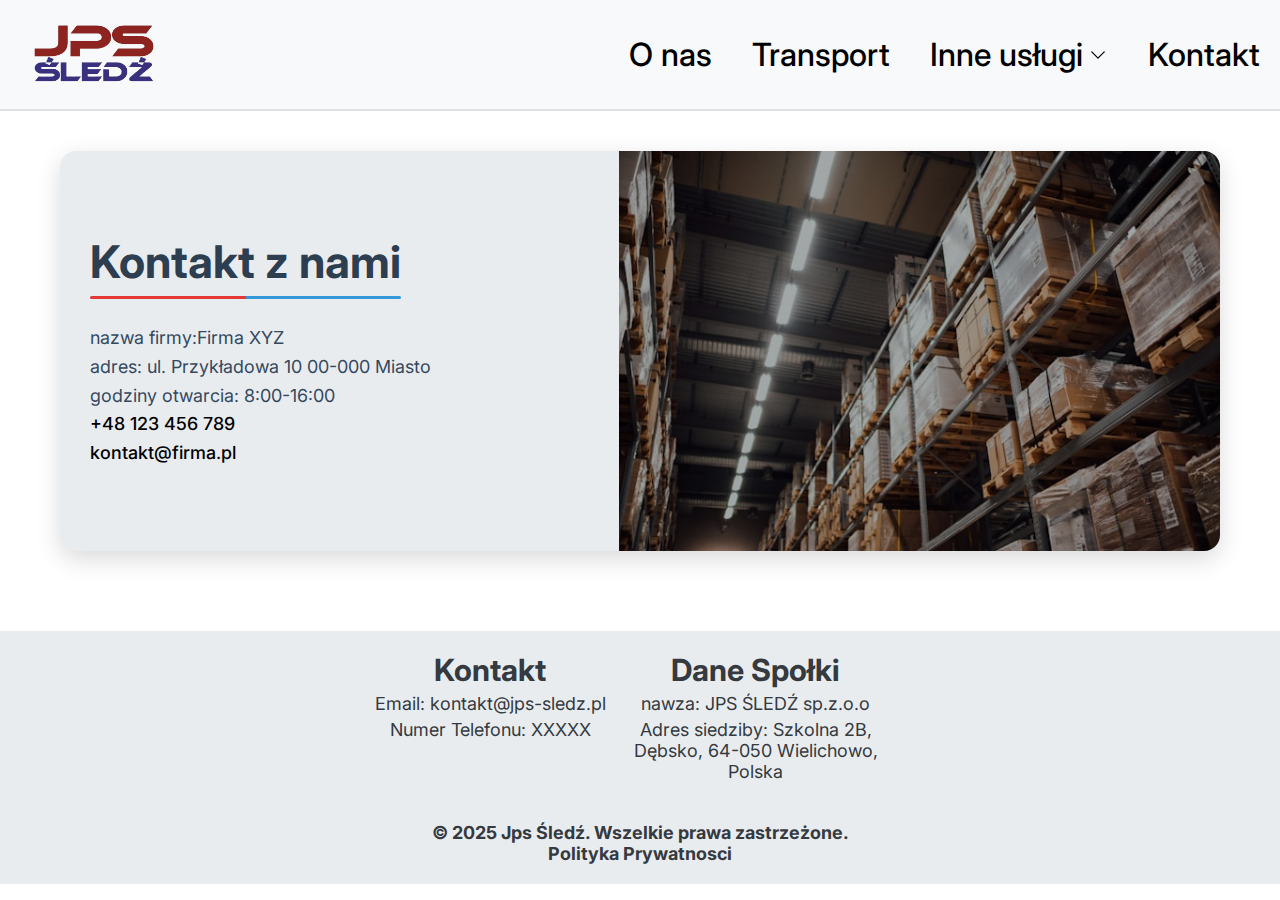
<file: kontakt.html>
<!DOCTYPE html>
<html lang="en">
  <head>
    <link rel="icon" type="image/png" href="/favicon-96x96.png" sizes="96x96" />
    <link rel="icon" type="image/svg+xml" href="/favicon.svg" />
    <link rel="shortcut icon" href="/favicon.ico" />
    <link rel="apple-touch-icon" sizes="180x180" href="/apple-touch-icon.png" />
    <meta name="apple-mobile-web-app-title" content="MyWebSite" />
    <link rel="manifest" href="/site.webmanifest" />
    <meta charset="UTF-8" />
    <meta name="viewport" content="width=device-width, initial-scale=1.0" />
    <link rel="stylesheet" href="mainStyle.css" />
    <link rel="stylesheet" href="stylKontakt.css" />

    <link rel="preconnect" href="https://fonts.googleapis.com" />
    <link rel="preconnect" href="https://fonts.gstatic.com" crossorigin />
    <link
      href="https://fonts.googleapis.com/css2?family=Inter:ital,opsz,wght@0,14..32,100..900;1,14..32,100..900&family=Lato:ital,wght@0,100;0,300;0,400;0,700;0,900;1,100;1,300;1,400;1,700;1,900&family=Roboto:ital,wght@0,100..900;1,100..900&display=swap"
      rel="stylesheet"
    />

    <title>Jps-Sledz - firma transportowa</title>
  </head>
  <body>
    <header class="header">
      <a href="/jps-sledz" aria-label="Link prowadzący do strony głownej">
        <img class="logo" src="logo2.png" alt="Jps-Sledz Logo"
      /></a>
      <nav>
        <ul class="nav-links">
          <li><a href="onas.html">O nas</a></li>
          <li><a href="transport.html">Transport</a></li>
          <li class="services-li" id="mainDropdown-menu-li">
            <button
              class="menu-link"
              id="menu-link"
              aria-controls="dropdown-menu"
              aria-label="Otwórz rozwijane menu inne usługi"
            >
              Inne usługi
              <svg
                xmlns="http://www.w3.org/2000/svg"
                fill="none"
                viewBox="0 0 24 24"
                stroke-width="1.5"
                stroke="currentColor"
                class="arrow-down"
              >
                <path
                  stroke-linecap="round"
                  stroke-linejoin="round"
                  d="m19.5 8.25-7.5 7.5-7.5-7.5"
                />
              </svg>
            </button>
            <div
              class="dropdown-menu"
              id="dropdown-menu"
              inert=""
              aria-hidden="true"
            >
              <ul role="menu">
                <li role="menuitem">
                  <a href="magazynowanie.html">Magazynowanie</a>
                </li>
                <li role="menuitem"><a href="naprawy.html">Naprawy</a></li>
                <li role="menuitem">
                  <a href="wypozyczania.html">Wypożyczenia</a>
                </li>
              </ul>
            </div>
          </li>
          <li><a href="kontakt.html">Kontakt</a></li>
          <li id="side-barMenu" class="side-barMenu">
            <button class="none-style-button">
              <svg
                xmlns="http://www.w3.org/2000/svg"
                fill="none"
                viewBox="0 0 24 24"
                stroke-width="1.5"
                stroke="currentColor"
              >
                <path
                  stroke-linecap="round"
                  stroke-linejoin="round"
                  d="M3.75 6.75h16.5M3.75 12h16.5m-16.5 5.25h16.5"
                />
              </svg>
            </button>
          </li>
        </ul>
      </nav>
    </header>
    <aside id="sidebar" class="sidebar" inert="" aria-hidden="true">
      <div class="sidebar-wraper">
        <img src="logo2.png" alt="logo" class="logo" />
        <button
          class="exit-btn"
          id="exit-btn"
          aria-controls="sidebar"
          aria-expanded="true"
          aria-label="Zamknij menu boczne"
        >
          &times;
        </button>
        <nav>
          <ul>
            <li><a href="onas.html">O nas</a></li>
            <li><a href="transport.html">transport</a></li>
            <li
              id="dropdown-menu-btn"
              aria-expanded="false"
              aria-controls="submenu"
              aria-label="Otwórz rozwijane menu inne usługi"
            >
              <button class="none-style-button">
                Inne Usługi
                <svg
                  xmlns="http://www.w3.org/2000/svg"
                  fill="none"
                  viewBox="0 0 24 24"
                  stroke-width="1.5"
                  stroke="currentColor"
                  class="arrow-down"
                >
                  <path
                    stroke-linecap="round"
                    stroke-linejoin="round"
                    d="m19.5 8.25-7.5 7.5-7.5-7.5"
                  />
                </svg>
              </button>
              <ul
                role="menu"
                class="submenu"
                id="submenu"
                aria-hidden="true"
                inert=""
              >
                <li role="menuitem">
                  <a href="wypozyczania.html">Wypożyczenia</a>
                </li>
                <li role="menuitem">
                  <a href="magazynowanie.html">Magazynowanie</a>
                </li>
                <li role="menuitem"><a href="naprawy.html">Naprawy</a></li>
              </ul>
            </li>
            <li><a href="kontakt.html">Kontakt</a></li>
          </ul>
        </nav>
      </div>
    </aside>
    <div id="overlay" class="overlay"></div>
    <main>
      <section class="contact-section">
        <div class="contact-wraper">
          <header>
            <h1 class="with-big-blue-divider">Kontakt z nami</h1>
          </header>

          <div class="contact-content">
            <address>
              nazwa firmy:Firma XYZ<br />
              adres: ul. Przykładowa 10 00-000 Miasto<br />
              godziny otwarcia: 8:00-16:00<br />
              <a href="tel:+XXXXXXX">+48 123 456 789</a><br />
              <a href="mailto:kontakt@firma.pl">kontakt@firma.pl</a>
            </address>
          </div>
        </div>
        <img src="warehouse-small.jpg" alt="" />
      </section>
    </main>

    <footer id="contact">
      <div class="footer-content">
        <div class="footer-contact">
          <h2>Kontakt</h2>
          <p>Email: kontakt@jps-sledz.pl</p>
          <p>Numer Telefonu: XXXXX</p>
        </div>
        <div class="footer-company-data">
          <h2>Dane Społki</h2>
          <p>nawza: JPS ŚLEDŹ sp.z.o.o</p>
          <p>Adres siedziby: Szkolna 2B, Dębsko, 64-050 Wielichowo, Polska</p>
        </div>
      </div>

      <div class="footer-copyright">
        <p>© 2025 Jps Śledź. Wszelkie prawa zastrzeżone.</p>
        <a href="polityka-prywatnosci.html">Polityka Prywatnosci</a>
      </div>
    </footer>

    <script src="scirpt.js"></script>
  </body>
</html>
</file>
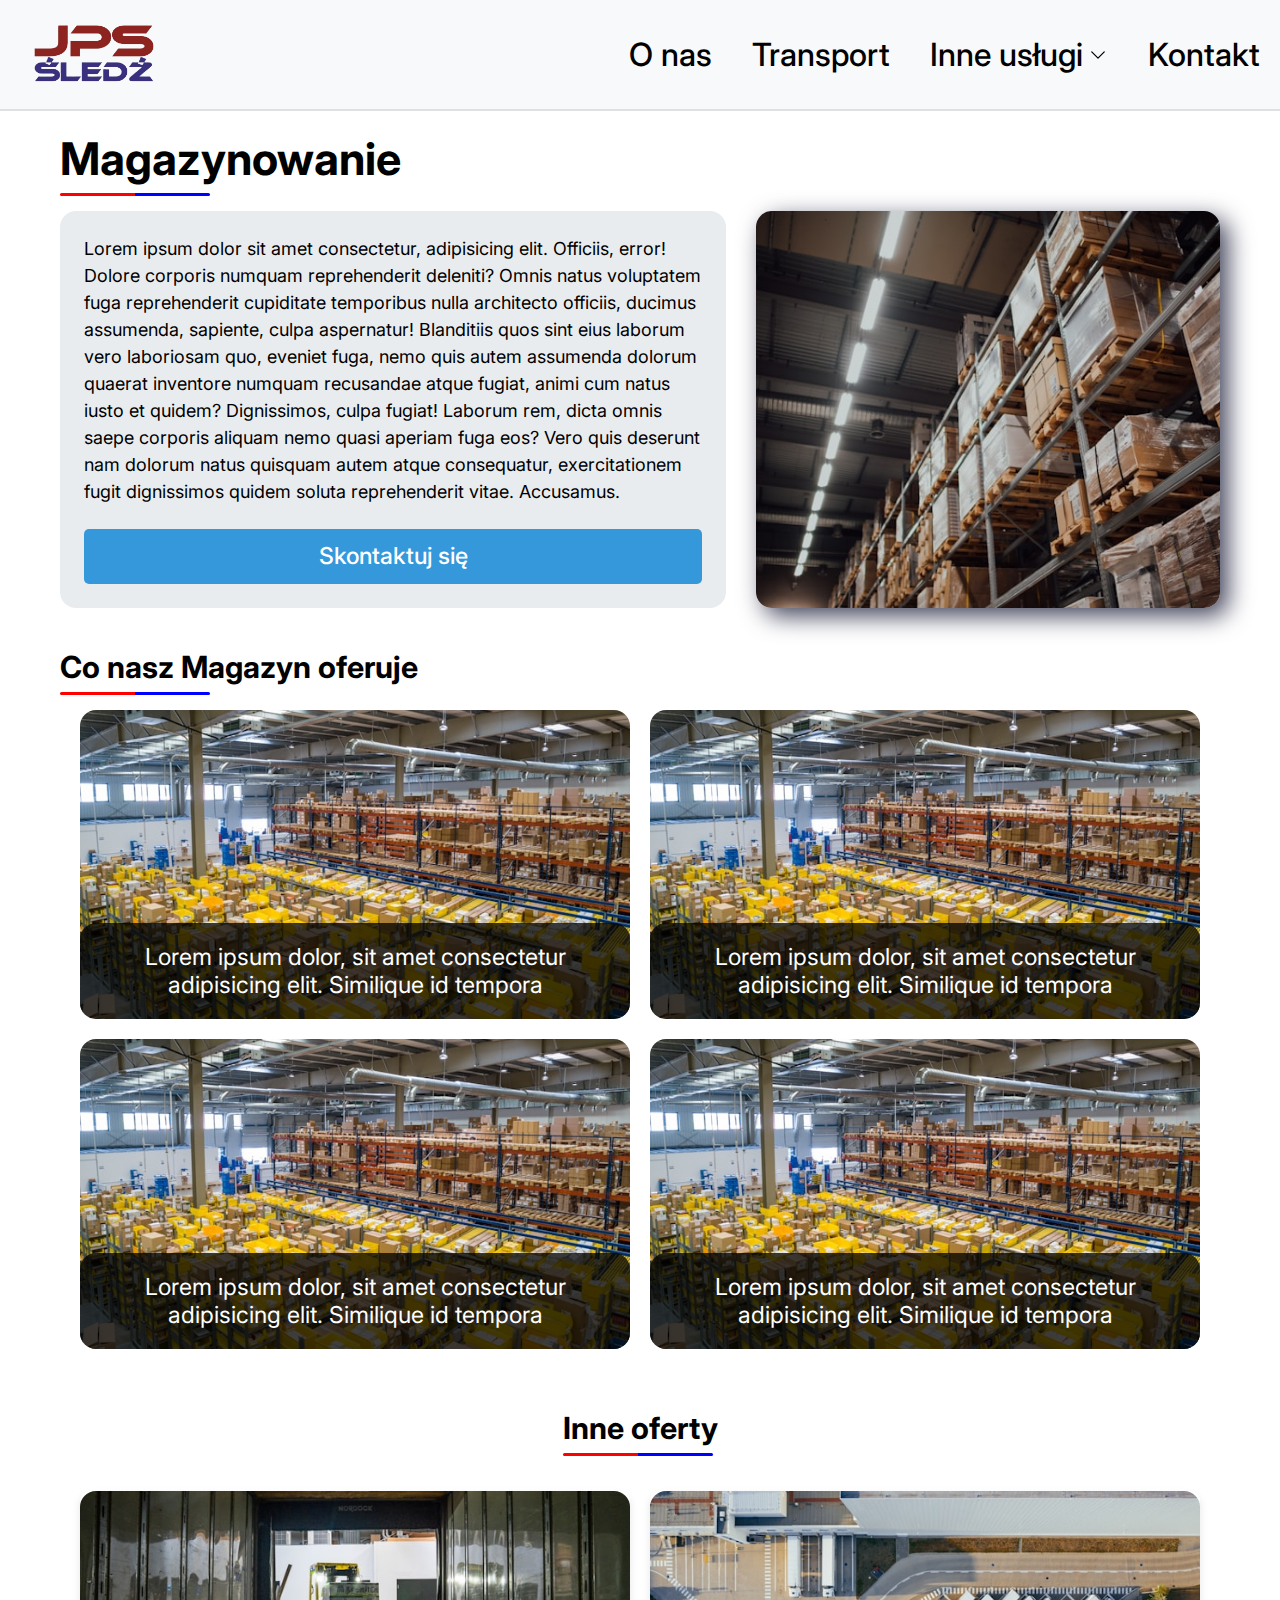
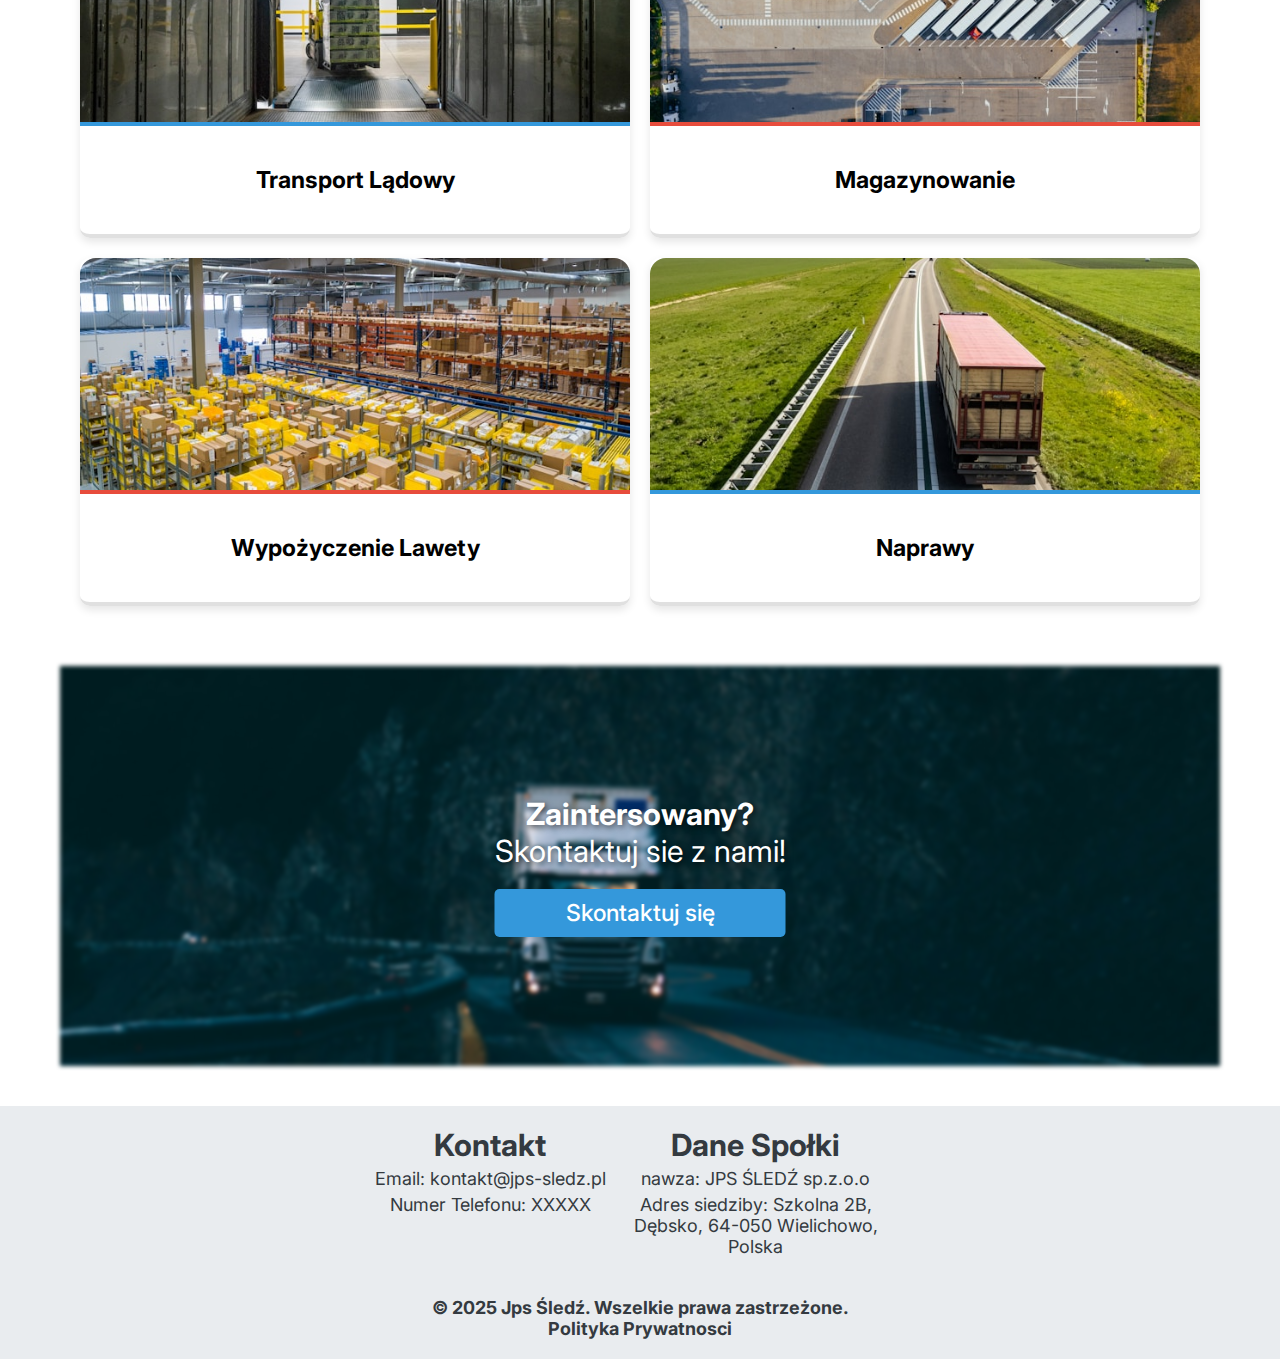
<file: magazynowanie.html>
<!DOCTYPE html>
<html lang="en">
  <head>
    <link rel="icon" type="image/png" href="/favicon-96x96.png" sizes="96x96" />
    <link rel="icon" type="image/svg+xml" href="/favicon.svg" />
    <link rel="shortcut icon" href="/favicon.ico" />
    <link rel="apple-touch-icon" sizes="180x180" href="/apple-touch-icon.png" />
    <meta name="apple-mobile-web-app-title" content="MyWebSite" />
    <link rel="manifest" href="/site.webmanifest" />
    <meta charset="UTF-8" />
    <meta name="viewport" content="width=device-width, initial-scale=1.0" />
    <link rel="stylesheet" href="mainStyle.css" />
    <link rel="stylesheet" href="magazynStyle.css" />
    <link rel="preconnect" href="https://fonts.googleapis.com" />
    <link rel="preconnect" href="https://fonts.gstatic.com" crossorigin />
    <link
      href="https://fonts.googleapis.com/css2?family=Inter:ital,opsz,wght@0,14..32,100..900;1,14..32,100..900&family=Lato:ital,wght@0,100;0,300;0,400;0,700;0,900;1,100;1,300;1,400;1,700;1,900&family=Roboto:ital,wght@0,100..900;1,100..900&display=swap"
      rel="stylesheet"
    />

    <title>Jps-Sledz - firma transportowa</title>
  </head>
  <body>
    <header class="header">
      <a href="/jps-sledz" aria-label="Link prowadzący do strony głownej">
        <img class="logo" src="logo2.png" alt="Jps-Sledz Logo"
      /></a>
      <nav>
        <ul class="nav-links">
          <li><a href="onas.html">O nas</a></li>
          <li><a href="transport.html">Transport</a></li>
          <li class="services-li" id="mainDropdown-menu-li">
            <button
              class="menu-link"
              id="menu-link"
              aria-controls="dropdown-menu"
              aria-label="Otwórz rozwijane menu inne usługi"
            >
              Inne usługi
              <svg
                xmlns="http://www.w3.org/2000/svg"
                fill="none"
                viewBox="0 0 24 24"
                stroke-width="1.5"
                stroke="currentColor"
                class="arrow-down"
              >
                <path
                  stroke-linecap="round"
                  stroke-linejoin="round"
                  d="m19.5 8.25-7.5 7.5-7.5-7.5"
                />
              </svg>
            </button>
            <div
              class="dropdown-menu"
              id="dropdown-menu"
              inert=""
              aria-hidden="true"
            >
              <ul role="menu">
                <li role="menuitem">
                  <a href="magazynowanie.html">Magazynowanie</a>
                </li>
                <li role="menuitem"><a href="naprawy.html">Naprawy</a></li>
                <li role="menuitem">
                  <a href="wypozyczania.html">Wypożyczenia</a>
                </li>
              </ul>
            </div>
          </li>
          <li><a href="kontakt.html">Kontakt</a></li>
          <li id="side-barMenu" class="side-barMenu">
            <button class="none-style-button">
              <svg
                xmlns="http://www.w3.org/2000/svg"
                fill="none"
                viewBox="0 0 24 24"
                stroke-width="1.5"
                stroke="currentColor"
              >
                <path
                  stroke-linecap="round"
                  stroke-linejoin="round"
                  d="M3.75 6.75h16.5M3.75 12h16.5m-16.5 5.25h16.5"
                />
              </svg>
            </button>
          </li>
        </ul>
      </nav>
    </header>

    <aside id="sidebar" class="sidebar" inert="" aria-hidden="true">
      <div class="sidebar-wraper">
        <img src="logo2.png" alt="logo" class="logo" />
        <button
          class="exit-btn"
          id="exit-btn"
          aria-controls="sidebar"
          aria-expanded="true"
          aria-label="Zamknij menu boczne"
        >
          &times;
        </button>
        <nav>
          <ul>
            <li><a href="onas.html">O nas</a></li>
            <li><a href="transport.html">transport</a></li>
            <li
              id="dropdown-menu-btn"
              aria-expanded="false"
              aria-controls="submenu"
              aria-label="Otwórz rozwijane menu inne usługi"
            >
              <button class="none-style-button">
                Inne Usługi
                <svg
                  xmlns="http://www.w3.org/2000/svg"
                  fill="none"
                  viewBox="0 0 24 24"
                  stroke-width="1.5"
                  stroke="currentColor"
                  class="arrow-down"
                >
                  <path
                    stroke-linecap="round"
                    stroke-linejoin="round"
                    d="m19.5 8.25-7.5 7.5-7.5-7.5"
                  />
                </svg>
              </button>
              <ul
                role="menu"
                class="submenu"
                id="submenu"
                aria-hidden="true"
                inert=""
              >
                <li role="menuitem">
                  <a href="wypozyczania.html">Wypożyczenia</a>
                </li>
                <li role="menuitem">
                  <a href="magazynowanie.html">Magazynowanie</a>
                </li>
                <li role="menuitem"><a href="naprawy.html">Naprawy</a></li>
              </ul>
            </li>
            <li><a href="kontakt.html">Kontakt</a></li>
          </ul>
        </nav>
      </div>
    </aside>
    <div id="overlay" class="overlay"></div>
    <main>
      <section class="main-section">
        <header>
          <h1 class="with-divider">Magazynowanie</h1>
        </header>
        <div class="main-section-content">
          <div class="main-section-text">
            <p>
              Lorem ipsum dolor sit amet consectetur, adipisicing elit.
              Officiis, error! Dolore corporis numquam reprehenderit deleniti?
              Omnis natus voluptatem fuga reprehenderit cupiditate temporibus
              nulla architecto officiis, ducimus assumenda, sapiente, culpa
              aspernatur! Blanditiis quos sint eius laborum vero laboriosam quo,
              eveniet fuga, nemo quis autem assumenda dolorum quaerat inventore
              numquam recusandae atque fugiat, animi cum natus iusto et quidem?
              Dignissimos, culpa fugiat! Laborum rem, dicta omnis saepe corporis
              aliquam nemo quasi aperiam fuga eos? Vero quis deserunt nam
              dolorum natus quisquam autem atque consequatur, exercitationem
              fugit dignissimos quidem soluta reprehenderit vitae. Accusamus.
            </p>
            <a class="btn-blue enter-button" href="kontakt.html"
              >Skontaktuj się</a
            >
          </div>
          <img src="warehouse-small.jpg" alt="" />
        </div>
      </section>

      <section class="warehouse">
        <header>
          <h2 class="with-divider">Co nasz Magazyn oferuje</h2>
        </header>

        <ul>
          <li>
            <img src="truck4.jpg" alt="" />
            <div class="text-content">
              <p>
                Lorem ipsum dolor, sit amet consectetur adipisicing elit.
                Similique id tempora
              </p>
            </div>
          </li>
          <li>
            <img src="truck4.jpg" alt="" />
            <div class="text-content">
              <p>
                Lorem ipsum dolor, sit amet consectetur adipisicing elit.
                Similique id tempora
              </p>
            </div>
          </li>
          <li>
            <img src="truck4.jpg" alt="" />
            <div class="text-content">
              <p>
                Lorem ipsum dolor, sit amet consectetur adipisicing elit.
                Similique id tempora
              </p>
            </div>
          </li>
          <li>
            <img src="truck4.jpg" alt="" />
            <div class="text-content">
              <p>
                Lorem ipsum dolor, sit amet consectetur adipisicing elit.
                Similique id tempora
              </p>
            </div>
          </li>
        </ul>
      </section>

      <section class="services" id="services">
        <header>
          <h2 class="services-title with-divider">Inne oferty</h2>
        </header>

        <div class="services-content">
          <a href="transport.html" class="card">
            <img
              src="truck3.jpg"
              alt="Zdjęcie przedstawiające transport lądowy"
            />
            <h3>Transport Lądowy</h3>
          </a>

          <a href="magazynowanie.html" class="card">
            <img src="truck6.jpg" alt="Zdjęcie przedstawiające magazynowanie" />
            <h3>Magazynowanie</h3>
          </a>

          <a href="wypozyczania.html" class="card">
            <img
              src="truck4.jpg"
              alt="Zdjęcie przedstawiające wypożyczenie lawety"
            />
            <h3>Wypożyczenie Lawety</h3>
          </a>

          <a href="naprawy.html" class="card">
            <img src="truck7.jpg" alt="Zdjęcie przedstawiające naprawy" />
            <h3>Naprawy</h3>
          </a>
        </div>
      </section>
      <section class="interested">
        <img src="truck9.jpg" alt="" />
        <div class="interested-text">
          <header>
            <h2 class="interested-title">Zaintersowany?</h2>

            <p class="interested-description">Skontaktuj sie z nami!</p>
          </header>
          <a href="kontakt.html" class="btn-blue enter-button"
            >Skontaktuj się</a
          >
        </div>
      </section>
    </main>

    <footer id="contact">
      <div class="footer-content">
        <div class="footer-contact">
          <h2>Kontakt</h2>
          <p>Email: kontakt@jps-sledz.pl</p>
          <p>Numer Telefonu: XXXXX</p>
        </div>
        <div class="footer-company-data">
          <h2>Dane Społki</h2>
          <p>nawza: JPS ŚLEDŹ sp.z.o.o</p>
          <p>Adres siedziby: Szkolna 2B, Dębsko, 64-050 Wielichowo, Polska</p>
        </div>
      </div>

      <div class="footer-copyright">
        <p>© 2025 Jps Śledź. Wszelkie prawa zastrzeżone.</p>
        <a href="polityka-prywatnosci.html">Polityka Prywatnosci</a>
      </div>
    </footer>

    <script src="scirpt.js"></script>
  </body>
</html>
</file>
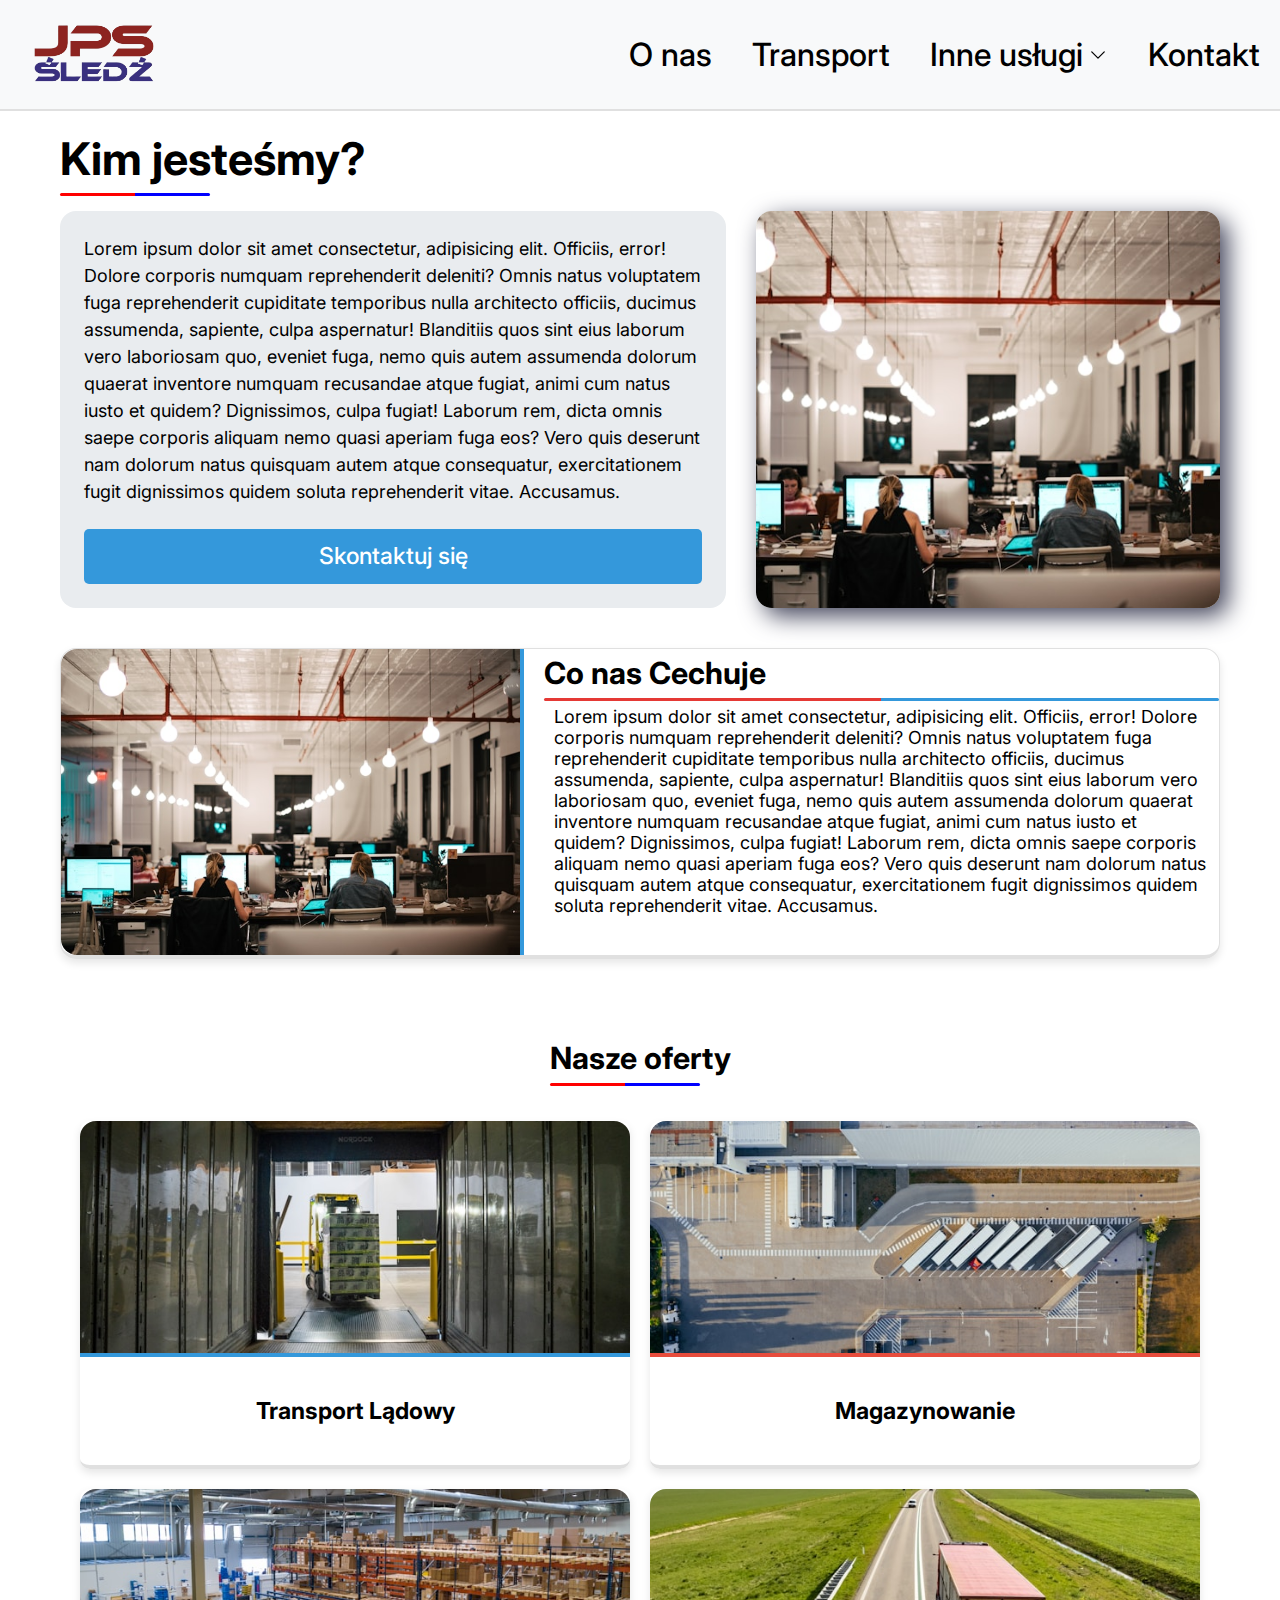
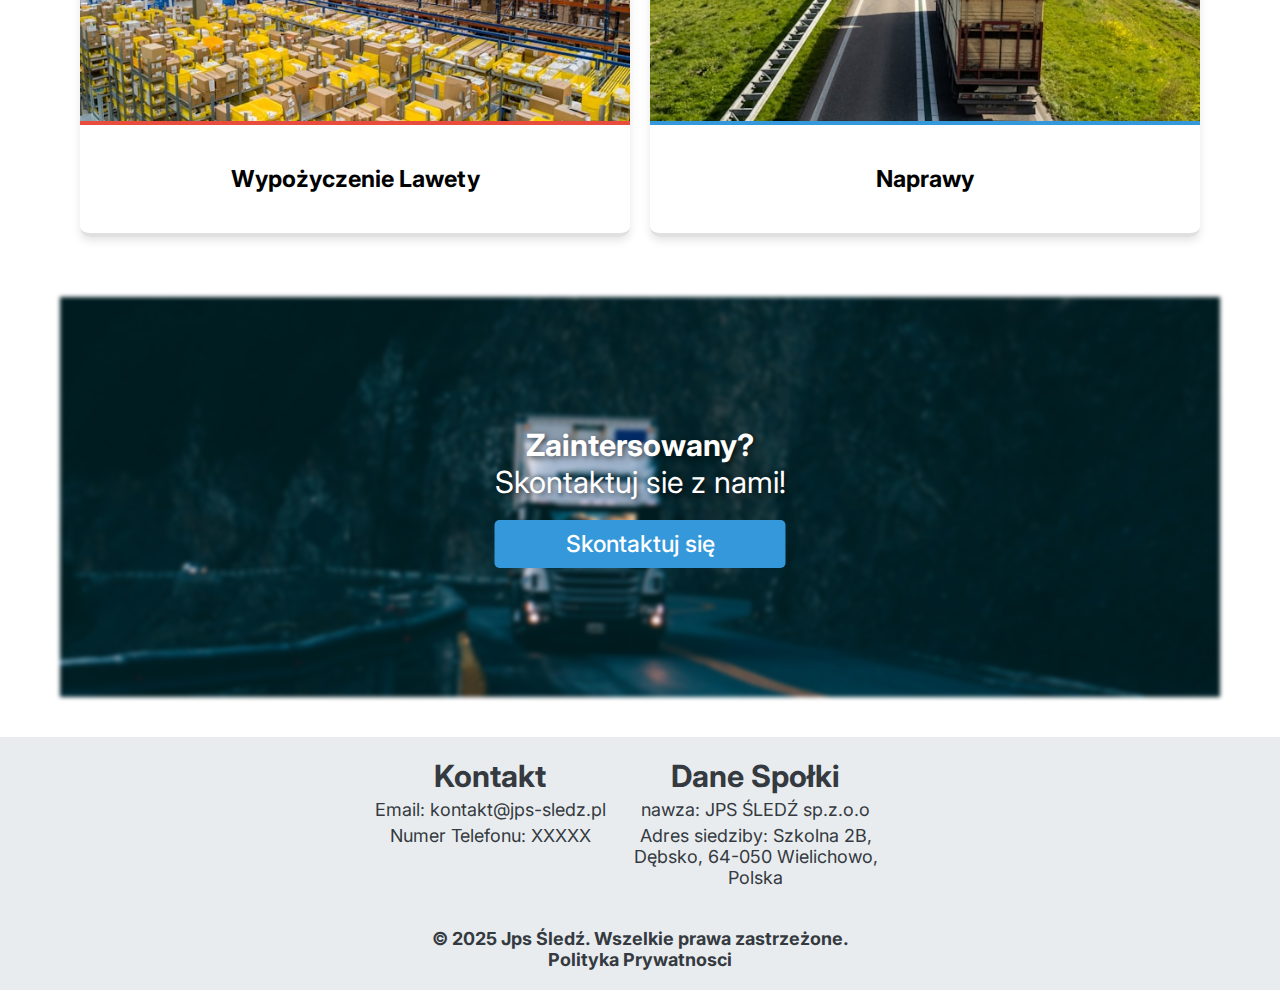
<file: onas.html>
<!DOCTYPE html>
<html lang="en">
  <head>
    <link rel="icon" type="image/png" href="/favicon-96x96.png" sizes="96x96" />
    <link rel="icon" type="image/svg+xml" href="/favicon.svg" />
    <link rel="shortcut icon" href="/favicon.ico" />
    <link rel="apple-touch-icon" sizes="180x180" href="/apple-touch-icon.png" />
    <meta name="apple-mobile-web-app-title" content="MyWebSite" />
    <link rel="manifest" href="/site.webmanifest" />
    <meta charset="UTF-8" />
    <meta name="viewport" content="width=device-width, initial-scale=1.0" />
    <link rel="stylesheet" href="mainStyle.css" />
    <link rel="stylesheet" href="onasStyle.css" />
    <link rel="preconnect" href="https://fonts.googleapis.com" />
    <link rel="preconnect" href="https://fonts.gstatic.com" crossorigin />
    <link
      href="https://fonts.googleapis.com/css2?family=Inter:ital,opsz,wght@0,14..32,100..900;1,14..32,100..900&family=Lato:ital,wght@0,100;0,300;0,400;0,700;0,900;1,100;1,300;1,400;1,700;1,900&family=Roboto:ital,wght@0,100..900;1,100..900&display=swap"
      rel="stylesheet"
    />
    <title>Jps-Sledz - firma transportowa</title>
  </head>
  <body>
    <header class="header">
      <a href="/jps-sledz" aria-label="Link prowadzący do strony głownej">
        <img class="logo" src="logo2.png" alt="Jps-Sledz Logo"
      /></a>
      <nav>
        <ul class="nav-links">
          <li><a href="onas.html">O nas</a></li>
          <li><a href="transport.html">Transport</a></li>
          <li class="services-li" id="mainDropdown-menu-li">
            <button
              class="menu-link"
              id="menu-link"
              aria-controls="dropdown-menu"
              aria-label="Otwórz rozwijane menu inne usługi"
            >
              Inne usługi
              <svg
                xmlns="http://www.w3.org/2000/svg"
                fill="none"
                viewBox="0 0 24 24"
                stroke-width="1.5"
                stroke="currentColor"
                class="arrow-down"
              >
                <path
                  stroke-linecap="round"
                  stroke-linejoin="round"
                  d="m19.5 8.25-7.5 7.5-7.5-7.5"
                />
              </svg>
            </button>
            <div
              class="dropdown-menu"
              id="dropdown-menu"
              inert=""
              aria-hidden="true"
            >
              <ul role="menu">
                <li role="menuitem">
                  <a href="magazynowanie.html">Magazynowanie</a>
                </li>
                <li role="menuitem"><a href="naprawy.html">Naprawy</a></li>
                <li role="menuitem">
                  <a href="wypozyczania.html">Wypożyczenia</a>
                </li>
              </ul>
            </div>
          </li>
          <li><a href="kontakt.html">Kontakt</a></li>
          <li id="side-barMenu" class="side-barMenu">
            <button class="none-style-button">
              <svg
                xmlns="http://www.w3.org/2000/svg"
                fill="none"
                viewBox="0 0 24 24"
                stroke-width="1.5"
                stroke="currentColor"
              >
                <path
                  stroke-linecap="round"
                  stroke-linejoin="round"
                  d="M3.75 6.75h16.5M3.75 12h16.5m-16.5 5.25h16.5"
                />
              </svg>
            </button>
          </li>
        </ul>
      </nav>
    </header>
    <aside id="sidebar" class="sidebar" inert="" aria-hidden="true">
      <div class="sidebar-wraper">
        <img src="logo2.png" alt="logo" class="logo" />
        <button
          class="exit-btn"
          id="exit-btn"
          aria-controls="sidebar"
          aria-expanded="true"
          aria-label="Zamknij menu boczne"
        >
          &times;
        </button>
        <nav>
          <ul>
            <li><a href="onas.html">O nas</a></li>
            <li><a href="transport.html">transport</a></li>
            <li
              id="dropdown-menu-btn"
              aria-expanded="false"
              aria-controls="submenu"
              aria-label="Otwórz rozwijane menu inne usługi"
            >
              <button class="none-style-button">
                Inne Usługi
                <svg
                  xmlns="http://www.w3.org/2000/svg"
                  fill="none"
                  viewBox="0 0 24 24"
                  stroke-width="1.5"
                  stroke="currentColor"
                  class="arrow-down"
                >
                  <path
                    stroke-linecap="round"
                    stroke-linejoin="round"
                    d="m19.5 8.25-7.5 7.5-7.5-7.5"
                  />
                </svg>
              </button>
              <ul
                role="menu"
                class="submenu"
                id="submenu"
                aria-hidden="true"
                inert=""
              >
                <li role="menuitem">
                  <a href="wypozyczania.html">Wypożyczenia</a>
                </li>
                <li role="menuitem">
                  <a href="magazynowanie.html">Magazynowanie</a>
                </li>
                <li role="menuitem"><a href="naprawy.html">Naprawy</a></li>
              </ul>
            </li>
            <li><a href="kontakt.html">Kontakt</a></li>
          </ul>
        </nav>
      </div>
    </aside>
    <div id="overlay" class="overlay"></div>
    <main>
      <section class="main-section">
        <div>
          <h1 class="with-divider">Kim jesteśmy?</h1>
        </div>
        <div class="main-section-content">
          <div class="main-section-text">
            <p>
              Lorem ipsum dolor sit amet consectetur, adipisicing elit.
              Officiis, error! Dolore corporis numquam reprehenderit deleniti?
              Omnis natus voluptatem fuga reprehenderit cupiditate temporibus
              nulla architecto officiis, ducimus assumenda, sapiente, culpa
              aspernatur! Blanditiis quos sint eius laborum vero laboriosam quo,
              eveniet fuga, nemo quis autem assumenda dolorum quaerat inventore
              numquam recusandae atque fugiat, animi cum natus iusto et quidem?
              Dignissimos, culpa fugiat! Laborum rem, dicta omnis saepe corporis
              aliquam nemo quasi aperiam fuga eos? Vero quis deserunt nam
              dolorum natus quisquam autem atque consequatur, exercitationem
              fugit dignissimos quidem soluta reprehenderit vitae. Accusamus.
            </p>
            <a class="btn-blue enter-button" href="kontakt.html"
              >Skontaktuj się</a
            >
          </div>
          <img src="office.jpg" alt="" />
        </div>
      </section>
      <section class="characteristics">
        <img src="office.jpg" alt="" />

        <div class="characteristics-content">
          <header>
            <h2 class="with-big-blue-divider">Co nas Cechuje</h2>
          </header>

          <p>
            Lorem ipsum dolor sit amet consectetur, adipisicing elit. Officiis,
            error! Dolore corporis numquam reprehenderit deleniti? Omnis natus
            voluptatem fuga reprehenderit cupiditate temporibus nulla architecto
            officiis, ducimus assumenda, sapiente, culpa aspernatur! Blanditiis
            quos sint eius laborum vero laboriosam quo, eveniet fuga, nemo quis
            autem assumenda dolorum quaerat inventore numquam recusandae atque
            fugiat, animi cum natus iusto et quidem? Dignissimos, culpa fugiat!
            Laborum rem, dicta omnis saepe corporis aliquam nemo quasi aperiam
            fuga eos? Vero quis deserunt nam dolorum natus quisquam autem atque
            consequatur, exercitationem fugit dignissimos quidem soluta
            reprehenderit vitae. Accusamus.
          </p>
        </div>
      </section>
      <section></section>
      <section class="services" id="services">
        <h2 class="services-title with-divider">Nasze oferty</h2>

        <div class="services-content">
          <a href="transport.html" class="card">
            <img
              src="truck3.jpg"
              alt="Zdjęcie przedstawiające transport lądowy"
            />
            <h3>Transport Lądowy</h3>
          </a>

          <a href="magazynowanie.html" class="card">
            <img src="truck6.jpg" alt="Zdjęcie przedstawiające magazynowanie" />
            <h3>Magazynowanie</h3>
          </a>

          <a href="wypozyczania.html" class="card">
            <img
              src="truck4.jpg"
              alt="Zdjęcie przedstawiające wypożyczenie lawety"
            />
            <h3>Wypożyczenie Lawety</h3>
          </a>

          <a href="naprawy.html" class="card">
            <img src="truck7.jpg" alt="Zdjęcie przedstawiające naprawy" />
            <h3>Naprawy</h3>
          </a>
        </div>
      </section>
      <section class="interested">
        <img src="truck9.jpg" alt="" />
        <div class="interested-text">
          <header>
            <h2 class="interested-title">Zaintersowany?</h2>

            <p class="interested-description">Skontaktuj sie z nami!</p>
          </header>
          <a href="kontakt.html" class="btn-blue enter-button"
            >Skontaktuj się</a
          >
        </div>
      </section>
    </main>

    <footer id="contact">
      <div class="footer-content">
        <div class="footer-contact">
          <h2>Kontakt</h2>
          <p>Email: kontakt@jps-sledz.pl</p>
          <p>Numer Telefonu: XXXXX</p>
        </div>
        <div class="footer-company-data">
          <h2>Dane Społki</h2>
          <p>nawza: JPS ŚLEDŹ sp.z.o.o</p>
          <p>Adres siedziby: Szkolna 2B, Dębsko, 64-050 Wielichowo, Polska</p>
        </div>
      </div>

      <div class="footer-copyright">
        <p>© 2025 Jps Śledź. Wszelkie prawa zastrzeżone.</p>
        <a href="polityka-prywatnosci.html">Polityka Prywatnosci</a>
      </div>
    </footer>

    <script src="scirpt.js"></script>
  </body>
</html>
</file>
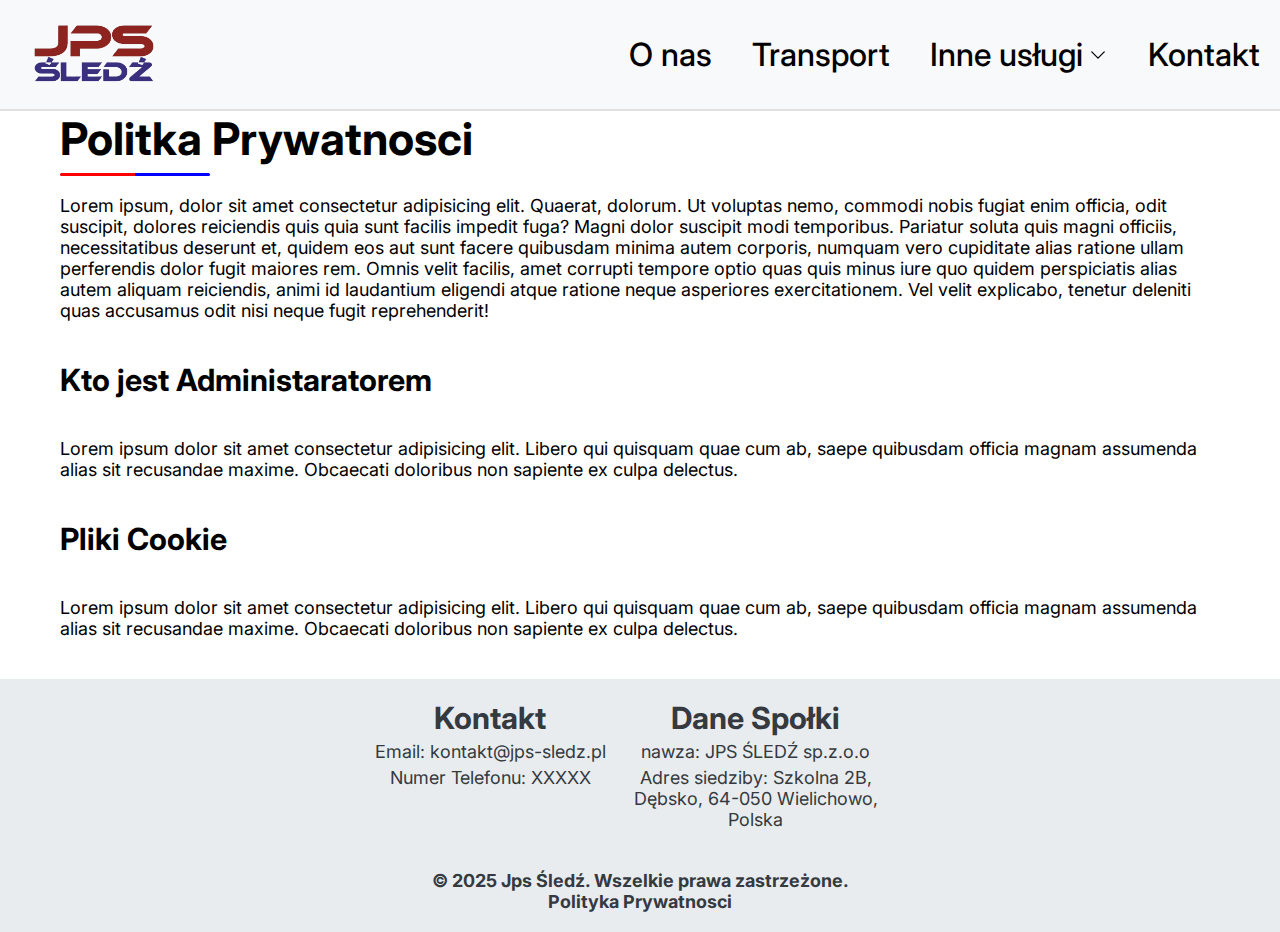
<file: polityka-prywatnosci.html>
<!DOCTYPE html>
<html lang="en">
  <head>
    <link rel="icon" type="image/png" href="/favicon-96x96.png" sizes="96x96" />
    <link rel="icon" type="image/svg+xml" href="/favicon.svg" />
    <link rel="shortcut icon" href="/favicon.ico" />
    <link rel="apple-touch-icon" sizes="180x180" href="/apple-touch-icon.png" />
    <meta name="apple-mobile-web-app-title" content="MyWebSite" />
    <link rel="manifest" href="/site.webmanifest" />
    <meta charset="UTF-8" />
    <meta name="viewport" content="width=device-width, initial-scale=1.0" />
    <link rel="stylesheet" href="mainStyle.css" />
    <link rel="stylesheet" href="politkaPrywatnosciStyle.css" />
    <link rel="stylesheet" href="politkaPrywatnosciStyle.css" />
    <link rel="preconnect" href="https://fonts.googleapis.com" />
    <link rel="preconnect" href="https://fonts.gstatic.com" crossorigin />
    <link
      href="https://fonts.googleapis.com/css2?family=Inter:ital,opsz,wght@0,14..32,100..900;1,14..32,100..900&family=Lato:ital,wght@0,100;0,300;0,400;0,700;0,900;1,100;1,300;1,400;1,700;1,900&family=Roboto:ital,wght@0,100..900;1,100..900&display=swap"
      rel="stylesheet"
    />
    <title>Jps-Sledz - firma transportowa</title>
  </head>
  <body>
    <header class="header">
      <a href="/jps-sledz" aria-label="Link prowadzący do strony głownej">
        <img class="logo" src="logo2.png" alt="Jps-Sledz Logo"
      /></a>
      <nav>
        <ul class="nav-links">
          <li><a href="onas.html">O nas</a></li>
          <li><a href="transport.html">Transport</a></li>
          <li class="services-li" id="mainDropdown-menu-li">
            <button
              class="menu-link"
              id="menu-link"
              aria-controls="dropdown-menu"
              aria-label="Otwórz rozwijane menu inne usługi"
            >
              Inne usługi
              <svg
                xmlns="http://www.w3.org/2000/svg"
                fill="none"
                viewBox="0 0 24 24"
                stroke-width="1.5"
                stroke="currentColor"
                class="arrow-down"
              >
                <path
                  stroke-linecap="round"
                  stroke-linejoin="round"
                  d="m19.5 8.25-7.5 7.5-7.5-7.5"
                />
              </svg>
            </button>
            <div
              class="dropdown-menu"
              id="dropdown-menu"
              inert=""
              aria-hidden="true"
            >
              <ul role="menu">
                <li role="menuitem">
                  <a href="magazynowanie.html">Magazynowanie</a>
                </li>
                <li role="menuitem"><a href="naprawy.html">Naprawy</a></li>
                <li role="menuitem">
                  <a href="wypozyczania.html">Wypożyczenia</a>
                </li>
              </ul>
            </div>
          </li>
          <li><a href="kontakt.html">Kontakt</a></li>
          <li id="side-barMenu" class="side-barMenu">
            <button class="none-style-button">
              <svg
                xmlns="http://www.w3.org/2000/svg"
                fill="none"
                viewBox="0 0 24 24"
                stroke-width="1.5"
                stroke="currentColor"
              >
                <path
                  stroke-linecap="round"
                  stroke-linejoin="round"
                  d="M3.75 6.75h16.5M3.75 12h16.5m-16.5 5.25h16.5"
                />
              </svg>
            </button>
          </li>
        </ul>
      </nav>
    </header>
    <aside id="sidebar" class="sidebar" inert="" aria-hidden="true">
      <div class="sidebar-wraper">
        <img src="logo2.png" alt="logo" class="logo" />
        <button
          class="exit-btn"
          id="exit-btn"
          aria-controls="sidebar"
          aria-expanded="true"
          aria-label="Zamknij menu boczne"
        >
          &times;
        </button>
        <nav>
          <ul>
            <li><a href="onas.html">O nas</a></li>
            <li><a href="transport.html">transport</a></li>
            <li
              id="dropdown-menu-btn"
              aria-expanded="false"
              aria-controls="submenu"
              aria-label="Otwórz rozwijane menu inne usługi"
            >
              <button class="none-style-button">
                Inne Usługi
                <svg
                  xmlns="http://www.w3.org/2000/svg"
                  fill="none"
                  viewBox="0 0 24 24"
                  stroke-width="1.5"
                  stroke="currentColor"
                  class="arrow-down"
                >
                  <path
                    stroke-linecap="round"
                    stroke-linejoin="round"
                    d="m19.5 8.25-7.5 7.5-7.5-7.5"
                  />
                </svg>
              </button>
              <ul
                role="menu"
                class="submenu"
                id="submenu"
                aria-hidden="true"
                inert=""
              >
                <li role="menuitem">
                  <a href="wypozyczania.html">Wypożyczenia</a>
                </li>
                <li role="menuitem">
                  <a href="magazynowanie.html">Magazynowanie</a>
                </li>
                <li role="menuitem"><a href="naprawy.html">Naprawy</a></li>
              </ul>
            </li>
            <li><a href="kontakt.html">Kontakt</a></li>
          </ul>
        </nav>
      </div>
    </aside>
    <div id="overlay" class="overlay"></div>

    <main>
      <section class="politics-section">
        <header class="">
          <h1 class="with-divider">Politka Prywatnosci</h1>
        </header>
        <div class="politics-content">
          <p>
            Lorem ipsum, dolor sit amet consectetur adipisicing elit. Quaerat,
            dolorum. Ut voluptas nemo, commodi nobis fugiat enim officia, odit
            suscipit, dolores reiciendis quis quia sunt facilis impedit fuga?
            Magni dolor suscipit modi temporibus. Pariatur soluta quis magni
            officiis, necessitatibus deserunt et, quidem eos aut sunt facere
            quibusdam minima autem corporis, numquam vero cupiditate alias
            ratione ullam perferendis dolor fugit maiores rem. Omnis velit
            facilis, amet corrupti tempore optio quas quis minus iure quo quidem
            perspiciatis alias autem aliquam reiciendis, animi id laudantium
            eligendi atque ratione neque asperiores exercitationem. Vel velit
            explicabo, tenetur deleniti quas accusamus odit nisi neque fugit
            reprehenderit!
          </p>
          <header>
            <h2 class="">Kto jest Administaratorem</h2>
          </header>
          <p>
            Lorem ipsum dolor sit amet consectetur adipisicing elit. Libero qui
            quisquam quae cum ab, saepe quibusdam officia magnam assumenda alias
            sit recusandae maxime. Obcaecati doloribus non sapiente ex culpa
            delectus.
          </p>

          <header>
            <h2 class="">Pliki Cookie</h2>
          </header>
          <p>
            Lorem ipsum dolor sit amet consectetur adipisicing elit. Libero qui
            quisquam quae cum ab, saepe quibusdam officia magnam assumenda alias
            sit recusandae maxime. Obcaecati doloribus non sapiente ex culpa
            delectus.
          </p>
        </div>
      </section>
    </main>

    <footer id="contact">
      <div class="footer-content">
        <div class="footer-contact">
          <h2>Kontakt</h2>
          <p>Email: kontakt@jps-sledz.pl</p>
          <p>Numer Telefonu: XXXXX</p>
        </div>
        <div class="footer-company-data">
          <h2>Dane Społki</h2>
          <p>nawza: JPS ŚLEDŹ sp.z.o.o</p>
          <p>Adres siedziby: Szkolna 2B, Dębsko, 64-050 Wielichowo, Polska</p>
        </div>
      </div>

      <div class="footer-copyright">
        <p>© 2025 Jps Śledź. Wszelkie prawa zastrzeżone.</p>
        <a href="polityka-prywatnosci.html">Polityka Prywatnosci</a>
      </div>
    </footer>

    <script src="scirpt.js"></script>
  </body>
</html>
</file>
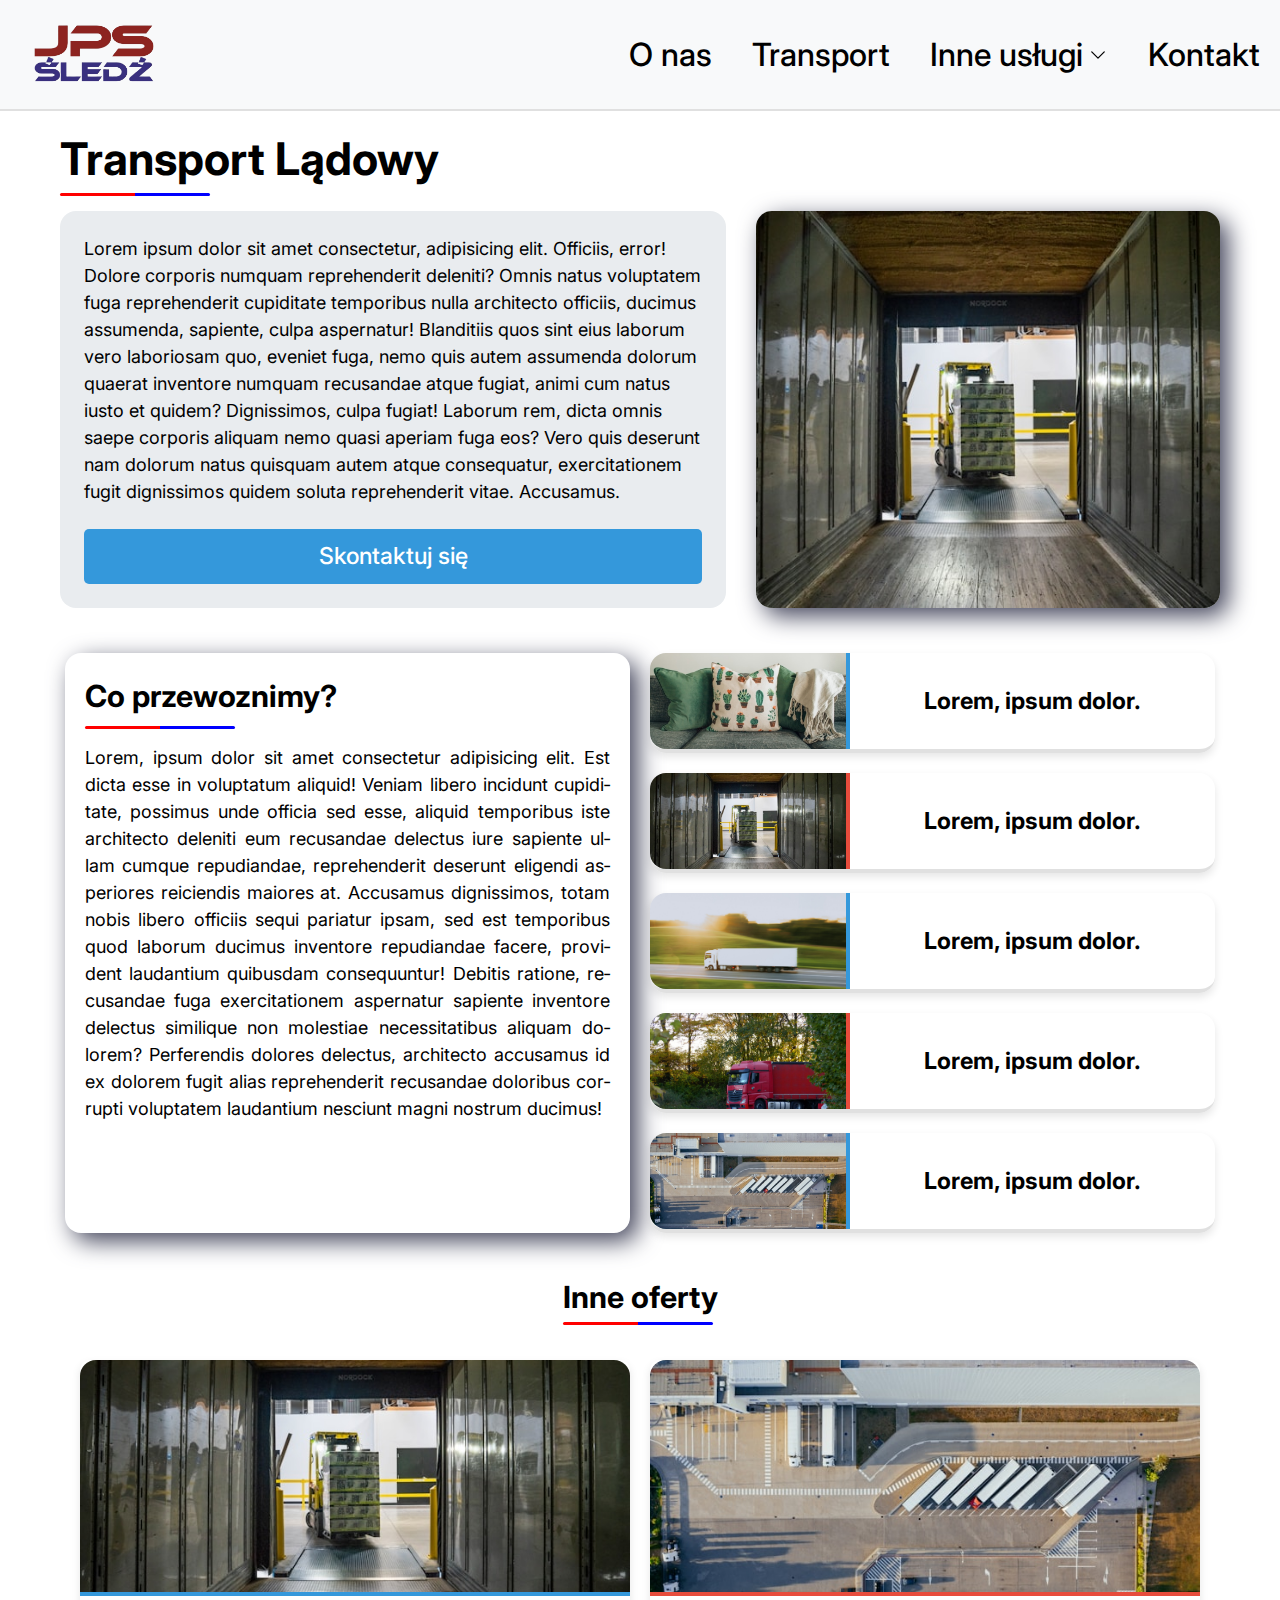
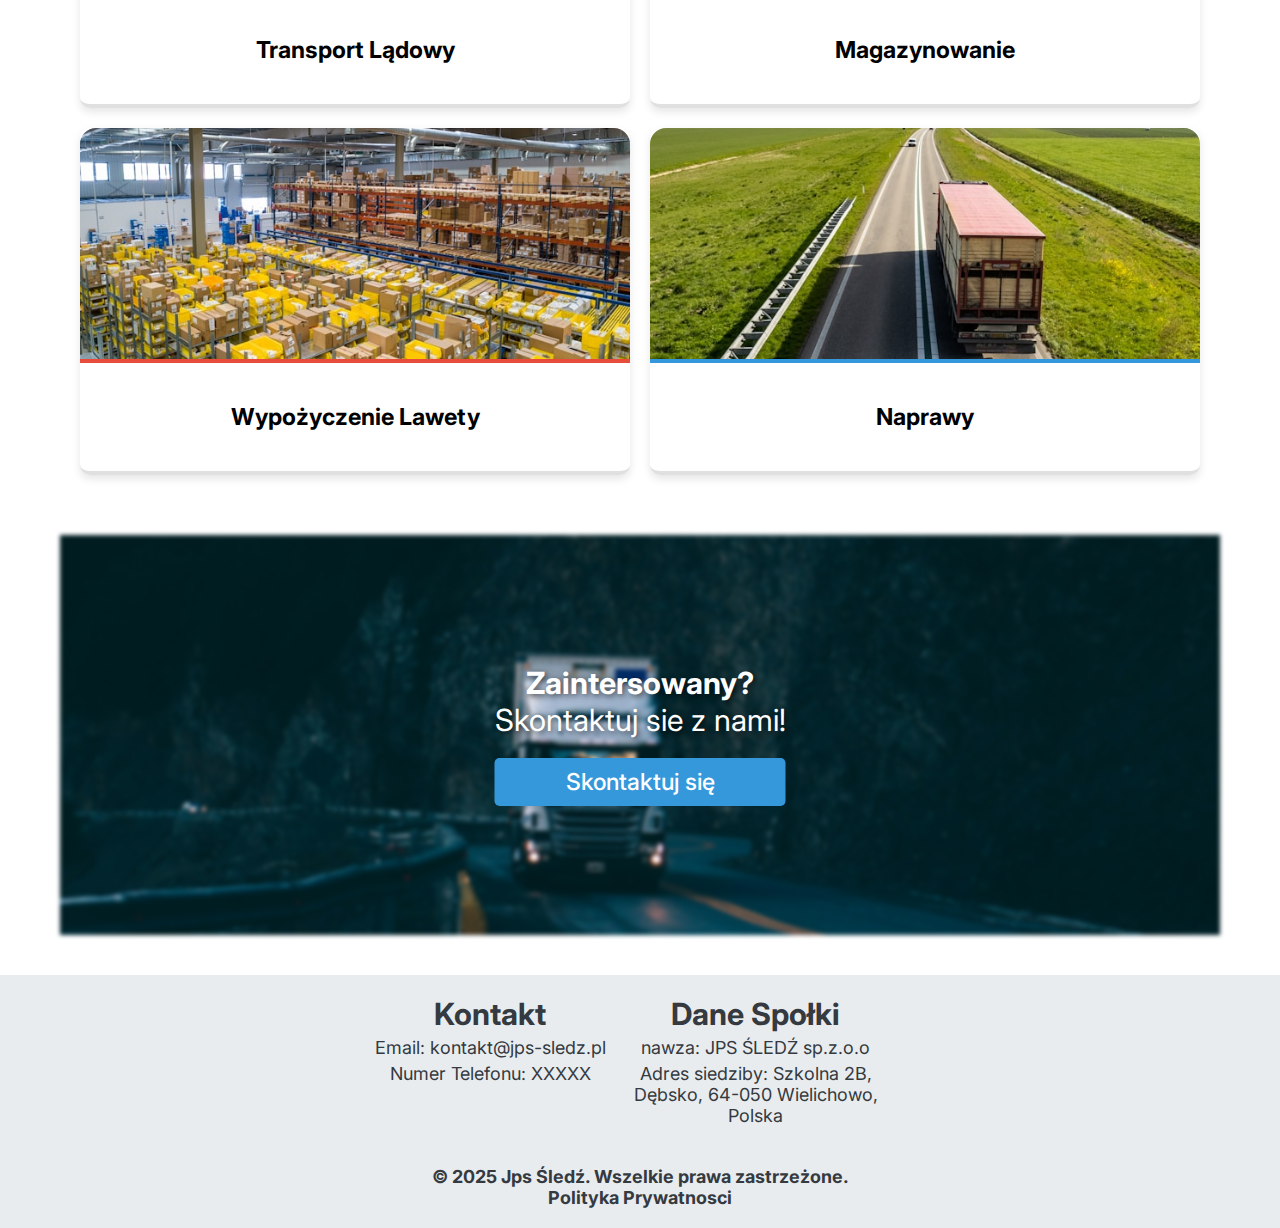
<file: transport.html>
<!DOCTYPE html>
<html lang="en">
  <head>
    <link rel="icon" type="image/png" href="/favicon-96x96.png" sizes="96x96" />
    <link rel="icon" type="image/svg+xml" href="/favicon.svg" />
    <link rel="shortcut icon" href="/favicon.ico" />
    <link rel="apple-touch-icon" sizes="180x180" href="/apple-touch-icon.png" />
    <meta name="apple-mobile-web-app-title" content="MyWebSite" />
    <link rel="manifest" href="/site.webmanifest" />
    <meta charset="UTF-8" />
    <meta name="viewport" content="width=device-width, initial-scale=1.0" />
    <link rel="stylesheet" href="mainStyle.css?v=22" />
    <link rel="stylesheet" href="transportStyle.css" />

    <link rel="preconnect" href="https://fonts.googleapis.com" />
    <link rel="preconnect" href="https://fonts.gstatic.com" crossorigin />
    <link
      href="https://fonts.googleapis.com/css2?family=Inter:ital,opsz,wght@0,14..32,100..900;1,14..32,100..900&family=Lato:ital,wght@0,100;0,300;0,400;0,700;0,900;1,100;1,300;1,400;1,700;1,900&family=Roboto:ital,wght@0,100..900;1,100..900&display=swap"
      rel="stylesheet"
    />
    <title>Jps-Sledz - firma transportowa</title>
  </head>
  <body>
    <header class="header">
      <a href="/jps-sledz" aria-label="Link prowadzący do strony głownej">
        <img class="logo" src="logo2.png" alt="Jps-Sledz Logo"
      /></a>
      <nav>
        <ul class="nav-links">
          <li><a href="onas.html">O nas</a></li>
          <li><a href="transport.html">Transport</a></li>
          <li class="services-li" id="mainDropdown-menu-li">
            <button
              class="menu-link"
              id="menu-link"
              aria-controls="dropdown-menu"
              aria-label="Otwórz rozwijane menu inne usługi"
            >
              Inne usługi
              <svg
                xmlns="http://www.w3.org/2000/svg"
                fill="none"
                viewBox="0 0 24 24"
                stroke-width="1.5"
                stroke="currentColor"
                class="arrow-down"
              >
                <path
                  stroke-linecap="round"
                  stroke-linejoin="round"
                  d="m19.5 8.25-7.5 7.5-7.5-7.5"
                />
              </svg>
            </button>
            <div
              class="dropdown-menu"
              id="dropdown-menu"
              inert=""
              aria-hidden="true"
            >
              <ul role="menu">
                <li role="menuitem">
                  <a href="magazynowanie.html">Magazynowanie</a>
                </li>
                <li role="menuitem"><a href="naprawy.html">Naprawy</a></li>
                <li role="menuitem">
                  <a href="wypozyczania.html">Wypożyczenia</a>
                </li>
              </ul>
            </div>
          </li>
          <li><a href="kontakt.html">Kontakt</a></li>
          <li id="side-barMenu" class="side-barMenu">
            <button class="none-style-button">
              <svg
                xmlns="http://www.w3.org/2000/svg"
                fill="none"
                viewBox="0 0 24 24"
                stroke-width="1.5"
                stroke="currentColor"
              >
                <path
                  stroke-linecap="round"
                  stroke-linejoin="round"
                  d="M3.75 6.75h16.5M3.75 12h16.5m-16.5 5.25h16.5"
                />
              </svg>
            </button>
          </li>
        </ul>
      </nav>
    </header>
    <aside id="sidebar" class="sidebar" inert="" aria-hidden="true">
      <div class="sidebar-wraper">
        <img src="logo2.png" alt="logo" class="logo" />
        <button
          class="exit-btn"
          id="exit-btn"
          aria-controls="sidebar"
          aria-expanded="true"
          aria-label="Zamknij menu boczne"
        >
          &times;
        </button>
        <nav>
          <ul>
            <li><a href="onas.html">O nas</a></li>
            <li><a href="transport.html">transport</a></li>
            <li
              id="dropdown-menu-btn"
              aria-expanded="false"
              aria-controls="submenu"
              aria-label="Otwórz rozwijane menu inne usługi"
            >
              <button class="none-style-button">
                Inne Usługi
                <svg
                  xmlns="http://www.w3.org/2000/svg"
                  fill="none"
                  viewBox="0 0 24 24"
                  stroke-width="1.5"
                  stroke="currentColor"
                  class="arrow-down"
                >
                  <path
                    stroke-linecap="round"
                    stroke-linejoin="round"
                    d="m19.5 8.25-7.5 7.5-7.5-7.5"
                  />
                </svg>
              </button>
              <ul
                role="menu"
                class="submenu"
                id="submenu"
                aria-hidden="true"
                inert=""
              >
                <li role="menuitem">
                  <a href="wypozyczania.html">Wypożyczenia</a>
                </li>
                <li role="menuitem">
                  <a href="magazynowanie.html">Magazynowanie</a>
                </li>
                <li role="menuitem"><a href="naprawy.html">Naprawy</a></li>
              </ul>
            </li>
            <li><a href="kontakt.html">Kontakt</a></li>
          </ul>
        </nav>
      </div>
    </aside>
    <div id="overlay" class="overlay"></div>
    <main>
      <section class="main-section">
        <header>
          <h1 class="with-divider">Transport Lądowy</h1>
        </header>

        <div class="main-section-content">
          <div class="main-section-text">
            <p>
              Lorem ipsum dolor sit amet consectetur, adipisicing elit.
              Officiis, error! Dolore corporis numquam reprehenderit deleniti?
              Omnis natus voluptatem fuga reprehenderit cupiditate temporibus
              nulla architecto officiis, ducimus assumenda, sapiente, culpa
              aspernatur! Blanditiis quos sint eius laborum vero laboriosam quo,
              eveniet fuga, nemo quis autem assumenda dolorum quaerat inventore
              numquam recusandae atque fugiat, animi cum natus iusto et quidem?
              Dignissimos, culpa fugiat! Laborum rem, dicta omnis saepe corporis
              aliquam nemo quasi aperiam fuga eos? Vero quis deserunt nam
              dolorum natus quisquam autem atque consequatur, exercitationem
              fugit dignissimos quidem soluta reprehenderit vitae. Accusamus.
            </p>
            <a class="btn-blue enter-button" href="kontakt.html"
              >Skontaktuj się</a
            >
          </div>
          <img src="truck3.jpg" alt="" />
        </div>
      </section>
      <section class="transport" id="transport">
        <div class="transport-wraper">
          <div class="transport-content">
            <header>
              <h2 class="with-divider">Co przewoznimy?</h2>
            </header>
            <div class="transport-text">
              Lorem, ipsum dolor sit amet consectetur adipisicing elit. Est
              dicta esse in voluptatum aliquid! Veniam libero incidunt
              cupiditate, possimus unde officia sed esse, aliquid temporibus
              iste architecto deleniti eum recusandae delectus iure sapiente
              ullam cumque repudiandae, reprehenderit deserunt eligendi
              asperiores reiciendis maiores at. Accusamus dignissimos, totam
              nobis libero officiis sequi pariatur ipsam, sed est temporibus
              quod laborum ducimus inventore repudiandae facere, provident
              laudantium quibusdam consequuntur! Debitis ratione, recusandae
              fuga exercitationem aspernatur sapiente inventore delectus
              similique non molestiae necessitatibus aliquam dolorem?
              Perferendis dolores delectus, architecto accusamus id ex dolorem
              fugit alias reprehenderit recusandae doloribus corrupti voluptatem
              laudantium nesciunt magni nostrum ducimus!
            </div>
          </div>
          <div class="transport-produtcs">
            <div class="card-vertical">
              <img src="pilow.jpg" alt="" />
              <div class="products-header"><h3>Lorem, ipsum dolor.</h3></div>
            </div>
            <div class="card-vertical">
              <img src="truck3.jpg" alt="" />
              <div class="products-header"><h3>Lorem, ipsum dolor.</h3></div>
            </div>
            <div class="card-vertical">
              <img src="truck5.jpg" alt="" />
              <div class="products-header"><h3>Lorem, ipsum dolor.</h3></div>
            </div>
            <div class="card-vertical">
              <img src="truck2.jpg" alt="" />
              <div class="products-header"><h3>Lorem, ipsum dolor.</h3></div>
            </div>
            <div class="card-vertical">
              <img src="truck6.jpg" alt="" />
              <div class="products-header"><h3>Lorem, ipsum dolor.</h3></div>
            </div>
          </div>
        </div>
      </section>
      <section class="services" id="services">
        <header>
          <h2 class="services-title with-divider">Inne oferty</h2>
        </header>

        <div class="services-content">
          <a href="transport.html" class="card">
            <img
              src="truck3.jpg"
              alt="Zdjęcie przedstawiające transport lądowy"
            />
            <h3>Transport Lądowy</h3>
          </a>

          <a href="magazynowanie.html" class="card">
            <img src="truck6.jpg" alt="Zdjęcie przedstawiające magazynowanie" />
            <h3>Magazynowanie</h3>
          </a>

          <a href="wypozyczania.html" class="card">
            <img
              src="truck4.jpg"
              alt="Zdjęcie przedstawiające wypożyczenie lawety"
            />
            <h3>Wypożyczenie Lawety</h3>
          </a>

          <a href="naprawy.html" class="card">
            <img src="truck7.jpg" alt="Zdjęcie przedstawiające naprawy" />
            <h3>Naprawy</h3>
          </a>
        </div>
      </section>
      <section class="interested">
        <img src="truck9.jpg" alt="" />
        <div class="interested-text">
          <header>
            <h2 class="interested-title">Zaintersowany?</h2>

            <p class="interested-description">Skontaktuj sie z nami!</p>
          </header>
          <a href="kontakt.html" class="btn-blue enter-button"
            >Skontaktuj się</a
          >
        </div>
      </section>
    </main>

    <footer id="contact">
      <div class="footer-content">
        <div class="footer-contact">
          <h2>Kontakt</h2>
          <p>Email: kontakt@jps-sledz.pl</p>
          <p>Numer Telefonu: XXXXX</p>
        </div>
        <div class="footer-company-data">
          <h2>Dane Społki</h2>
          <p>nawza: JPS ŚLEDŹ sp.z.o.o</p>
          <p>Adres siedziby: Szkolna 2B, Dębsko, 64-050 Wielichowo, Polska</p>
        </div>
      </div>

      <div class="footer-copyright">
        <p>© 2025 Jps Śledź. Wszelkie prawa zastrzeżone.</p>
        <a href="polityka-prywatnosci.html">Polityka Prywatnosci</a>
      </div>
    </footer>

    <script src="scirpt.js"></script>
  </body>
</html>
</file>
<file: mainStyle.css>
*,
*::before,
*::after {
  box-sizing: border-box;
  margin: 0;
  padding: 0;
}
:root {
  /* --font-size-400: clamp(1.1rem, 1.02rem + 0.64vw, 1.5rem); */
  --font-size-400: 1.125rem;
  --font-size-xl: clamp(2rem, 1.286rem + 1.905vw, 3rem);
  --font-hero: 3rem;
  --font-size-lg: clamp(1.5rem, 1.143rem + 0.952vw, 2rem);
  --font-size-h3: clamp(1.25rem, 1.071rem + 0.476vw, 1.5rem);
}
h2 {
  font-size: var(--font-size-lg);
}
h3 {
  font-size: var(--font-size-h3);
}
html {
  font-size: 16px;
  scroll-behavior: smooth;
}
body {
  font-family: "Inter", sans-serif;
  font-optical-sizing: auto;
  font-weight: 400;
  font-style: normal;
  display: flex;
  flex-direction: column;

  overflow-x: hidden; /* usuwa poziomy margines */
}
main {
  display: flex;
  flex-direction: column;
  max-width: 1200px;
  width: 100%;
  gap: 40px;
  margin: 0 auto;
  padding-inline: 20px;
}

footer {
  display: flex;
  width: 100%;
  /* background-color: #f8f9fa; */
  background-color: #e9ecef;
  align-items: center;
  justify-content: space-between;
  gap: 40px;
  flex-direction: column;
  text-align: center;
  padding-block: 20px;
  margin-top: 40px;
  font-size: 1.125rem;
  color: #343a40;
}
.footer-content {
  display: flex;
  width: 100%;
  justify-content: center;
  /* background-color: #f8f9fa; */
  background-color: #e9ecef;
}
.footer-content > div {
  max-width: 300px;
}

.footer-content > div > p {
  margin-top: 5px;
}
.footer-company-data {
  text-wrap: wrap;
}
.footer-copyright {
  font-weight: 700;
  width: 100%;
  height: 100%;
}
.footer-copyright a {
  font-weight: 700;
  color: #343a40;
  transition: color 0.2s ease-in-out;
}
.footer-copyright a:hover {
  color: #191a1b;
}

.header {
  display: flex;
  justify-content: space-between;
  align-items: center;
  background-color: #f8f9fa;
  padding: 20px;
  border-bottom: 2px solid #e0e0e0;
}

a {
  text-decoration: none;
  color: black;
  font-weight: 500;
}
.logo {
  width: 150px;
  height: auto;
  display: block;
}

.side-barMenu svg {
  width: 40px;
  height: 40px;
  cursor: pointer;
}

.nav-links {
  display: flex;
  gap: 40px;
  list-style: none;
  color: black;
  font-size: 2rem;
  font-weight: 700;
}
.nav-links > li {
  transition: transform 0.3s;
}
.nav-links > li > a {
  transition: color 0.3s, transform 0.3s;
}

.nav-links > li:not(.main-dropdown-menu-active):hover {
  transform: translate(0, 2px);
  cursor: pointer;
}
.side-barMenu {
  display: none;
}
.nav-links > li:hover > a {
  color: red;
  transform: translate(0, 2px);
}
.menu-btn {
  display: none; /* domyślnie ukryty na dużych ekranach */
}
.with-divider {
  margin-bottom: 5px;
  position: relative;
}
.with-divider::after {
  content: "";
  position: absolute;
  bottom: -10px;
  left: 0;
  height: 3px;
  width: 150px;
  background: linear-gradient(to right, red 50%, blue 50%);
  border-radius: 2px;
}
.with-big-blue-divider {
  margin-bottom: 5px;
  position: relative;
}
.with-big-blue-divider::after {
  content: "";
  position: absolute;
  bottom: -10px;
  left: 0;
  height: 3px;
  width: 100%;
  background-image: linear-gradient(to right, #e53935 50%, #3498db 50%);
  /* background: #3498db; */
  border-radius: 2px;
}
.menu-link {
  background: none;
  border: none;
  font: inherit;
  color: black;
  font-weight: 500;
  cursor: pointer;
  transition: color 0.3s, transform 0.3s;
  display: flex;
  align-items: center;
  gap: 5px;
}

li#mainDropdown-menu-li.main-dropdown-menu-active .menu-link {
  color: red;
  transform: translateY(2px);
}
.menu-link:not(.main-dropdown-menu-active):hover {
  color: red;
  transform: translateY(2px);
}
.services {
  width: 100%;
  display: flex;
  flex-direction: column;
  align-items: center;
  gap: 20px;
}

.services-title {
  font-size: var();
  color: black;
}
.none-style-button {
  font-family: inherit;
  color: inherit;
  font-size: inherit;
  font-weight: inherit;
  background-color: inherit;
  border: none;
}
.services-content {
  display: grid;
  padding: 20px;
  margin: 0 auto;
  grid-template-columns: repeat(auto-fit, minmax(min(400px, 100%), 1fr));
  gap: 20px;
  width: 100%;
}
.arrow-down {
  transition: transform 0.3s ease-in-out;
}
.main-dropdown-menu-active .arrow-down {
  transform: rotateX(180deg);
}
.main-dropdown-menu-active .dropdown-menu {
  visibility: visible;
  opacity: 1;
  transform: translateY(0);
  pointer-events: auto;
}
.services-li {
  position: relative;
  z-index: 2000;
}
.arrow-down {
  width: 20px;
  height: 20px;
}
.dropdown-menu > ul {
  display: flex;
  flex-direction: column;
  list-style: none;
  gap: 20px;
  text-align: center;
  font-weight: 400;
}
.dropdown-menu > ul > li {
  border-bottom: #e53935 4px solid;
  cursor: pointer;
  transition: all 0.3s ease-in-out;
}
.dropdown-menu > ul > li:nth-child(2) {
  border-bottom: #3498db 4px solid;
}
.dropdown-menu > ul > li:hover {
  transform: translateY(2px);
}

.dropdown-menu {
  visibility: hidden;
  padding: 20px;
  opacity: 0;
  font-size: 1.5rem;
  transform: translateY(-20px); /* zaczyna lekko w górę */
  pointer-events: none;
  position: absolute;
  top: 100%;
  left: 0;
  width: 120%;
  background-color: #f8f9fa;
  transition: opacity 0.3s ease, transform 0.3s ease;
  z-index: 2000;
  border-bottom-right-radius: 20px;
  border-bottom-left-radius: 20px;
  box-shadow: 0 4px 8px rgba(0, 0, 0, 0.1);
}

.main-dropdown-menu-active .dropdown-menu {
  opacity: 1;
  transform: translateY(0);
  pointer-events: auto;
}
.card {
  display: flex;
  flex-direction: column;
  gap: 20px;
  padding-bottom: 40px;
  text-align: center;
  color: black;
  border-radius: 10px;
  border-bottom: 4px solid #e0e0e0;
  box-shadow: 0 4px 8px rgba(0, 0, 0, 0.1);
  transition: transform 0.3s ease-in-out;

  text-decoration: none; /* usuwa podkreślenie linków */
}

.card img {
  aspect-ratio: 21/9;
  width: 100%;
  object-fit: cover;
  border-top-left-radius: 16px;
  border-top-right-radius: 16px;
  margin-bottom: 20px;
  border-bottom: 4px solid #3498db;
}

.card:nth-child(2) img,
.card:nth-child(3) img {
  border-bottom: 4px solid #e74c3c;
}

.card h3 {
  font-size: var(--font-size-h3);
  color: black;
}

.card:hover {
  transform: scale(1.05);
  cursor: pointer;
}

.card p {
  font-size: clamp(1.2rem, 1.7vw, 1.375rem);
  font-weight: 500;
  color: #6b7280;
}

.card:hover {
  transform: scale(1.05);
  cursor: pointer;
}
.menu-btn {
  position: fixed;
  top: 20px;
  left: 20px;
  background-color: #3498db;
  color: white;
  border: none;
  padding: 12px 18px;
  cursor: pointer;
  border-radius: 5px;
  z-index: 1001;
  transition: background-color 0.3s;
}

.menu-btn:hover {
  background-color: #2980b9;
}

/* Sidebar */
/* Sidebar */
.sidebar {
  font-size: 2rem;
  position: fixed;

  text-align: left;
  color: black;
  top: 0;
  left: 0;
  width: 300px; /* stała szerokość */
  height: 100%;
  background-color: white;
  transform: translateX(-100%); /* chowamy poza ekran */
  transition: transform 0.3s ease;
  padding: 5px;
  z-index: 1001;
}

.sidebar.sidebar-active {
  transform: translateX(0); /* pokazujemy */
}

/* Overlay */
.overlay {
  position: fixed;
  top: 0;
  left: 0;
  width: 100%;
  height: 100%;
  background-color: rgba(0, 0, 0, 0.5);
  opacity: 0;
  visibility: hidden;
  transition: opacity 0.3s ease;
  z-index: 1000;
}

.overlay.overlay-active {
  opacity: 1;
  visibility: visible;
}
.sidebar-wraper {
  display: flex;
  flex-direction: column;
  gap: 40px;
  position: relative;
  align-items: center;

  padding: 5px;
}
.exit-btn {
  line-height: 1;
  border: none;
  cursor: pointer;
  font-size: 2.5rem;
  background-color: white;
  color: #333;
  text-wrap: nowrap;
  position: absolute;
  top: 10px;
  right: 10px;
  transition: color 0.2s ease;
}
.exit-btn:hover {
  color: #e74c3c; /* ładna czerwień */
}
.sidebar > .sidebar-wraper > nav > ul {
  display: flex;
  flex-direction: column;
  list-style: none;
  gap: 10px;
}
.sidebar > .sidebar-wraper > nav > ul > li {
  cursor: pointer;
  transition: all 0.3s ease-in-out;
  border-bottom: 1px dashed #6c757d;
}
.sidebar > .sidebar-wraper > nav > ul > li > a {
  transition: color 0.3s ease-in-out;
}
.sidebar > .sidebar-wraper > nav > ul > li:hover > a {
  color: #e74c3c;
}
.sidebar > .sidebar-wraper > nav > ul > li:nth-child(3):hover > button {
  cursor: pointer;
  color: #e74c3c;
}
.sidebar > .sidebar-wraper > nav > ul > li:nth-child(3) > button {
  font-weight: 500;
  transition: all 0.3s ease-in-out;
}

.sidebar > .sidebar-wraper nav > ul > li:hover {
  transform: translateY(2px);
}
.submenu {
  padding: 5px;
  padding-left: 20px;
  font-weight: 700;
  color: black;
  cursor: auto;
  max-height: 0;
  overflow: hidden;
  width: 100%;
  transition: max-height 0.4s ease;
  font-size: 1.5rem;
  display: flex;
  flex-direction: column;
  list-style: none;
  gap: 10px;
  pointer-events: none; /* NIE klikalne gdy zamknięte */
}
.submenu > li {
  transition: transform 0.3s ease-in-out;
}
.submenu > li > a {
  transition: color 0.3s ease-in-out;
}
.submenu > li:hover > a {
  color: #3498db;
}
.submenu > li:hover {
  transform: translateY(2px);
}

.dropdown-menu-active {
  transform: translateY(2px);
  color: #e74c3c;
}

.dropdown-menu-active > .submenu {
  max-height: 1000px;
  pointer-events: auto; /* od razu klikalne */
}

.main-section h1 {
  font-size: var(--font-size-xl);
}
.main-section-text {
  font-size: var(--font-size-400);
  display: flex;
  align-items: stretch;
  gap: 24px;
  background-color: #e9ecef;
  /* background-color: #dee2e6; */
  padding: 24px;
  border-radius: 16px;
  flex-direction: column;
  line-height: 1.5;
  font-weight: 400;
  max-width: 800px;
  height: 100%;
  width: 60%;
}
.main-section-text button {
  width: 100%;
}
.main-section {
  margin-top: 20px;
  display: flex;
  flex-direction: column;

  width: 100%;
}

.main-section-content {
  display: flex;
  gap: 30px;
  width: 100%;
  margin-top: 20px;
}

.main-section-content img {
  aspect-ratio: 16/12;
  box-shadow: 8px 8px 24px 0px rgba(66, 68, 90, 1);
  display: block;
  width: 40%;
  height: auto;
  border-radius: 16px;
  object-fit: cover;
}
.interested {
  position: relative;
  display: flex;
  max-width: 1200px;
  width: 100%;
  margin-inline: auto;
}
.interested > img {
  display: block;
  object-fit: cover;
  width: 100%;
  height: 400px;
  filter: blur(2px);
}

.enter-button.btn-blue {
  background-color: #3498db;
}
.enter-button.btn-blue:hover {
  background-color: #1c94e4;
}

.interested-text {
  display: flex;
  flex-direction: column;
  gap: 20px;
  position: absolute;
  top: 50%;
  left: 50%;
  transform: translate(-50%, -50%);
  color: white;
  text-align: center;
  text-shadow: 2px 2px 6px rgba(0, 0, 0, 0.7);
  font-size: var(--font-size-lg);
}
@media (max-width: 1247px) {
  .services-content {
    padding: 5px;
  }

  /* .about-us-image, */
  /* .why-us img {
    width: 80%;
    margin-bottom: 20px;
  } */
}
@media (max-width: 835px) {
  .main-section-content {
    flex-direction: column;
    align-items: center;
  }
  .main-section-text {
    width: 100%;
  }
  .main-section-content img {
    aspect-ratio: 16/9;
    width: 100%;
    max-width: 100%;
  }
}
.enter-button {
  text-align: center;
  text-shadow: none;
  font-size: var(--font-size-h3);
  padding: 10px 30px;
  border-radius: 5px;
  border: none;
  cursor: pointer;
  background-color: #e53935;
  color: white;
  transition: all 0.3s ease;
}

.enter-button:hover {
  background-color: #c62828;
  color: rgb(196, 190, 190);
  transform: translate(0, 2px);
}
@media (max-width: 1000px) {
  footer p {
    font-size: clamp(1rem, 0.937rem + 0.336vw, 1.113rem);
  }

  /* .card {
    flex: 0 0 auto;
    font-size: 1.5rem;
    width: 80%;
  } */
  .card p {
    font-size: 1.5rem;
  }
  .side-barMenu {
    display: block;
  }
  .nav-links li:not(.side-barMenu) {
    display: none;
  }

  .services-content {
    flex-direction: column;
    align-items: center;
  }
}
</file>
<file: stylKontakt.css>
.contact-section {
  margin: 40px auto;
  display: flex;
  width: 100%;
  border-radius: 16px;
  flex-wrap: wrap;
  box-shadow: 0 8px 24px rgba(0, 0, 0, 0.15);
  overflow: hidden;
  background-color: #e9ecef;
}

.contact-wraper {
  flex: 1 1 400px;
  display: flex;
  flex-direction: column;
  justify-content: center;
  align-items: flex-start;
  padding: 30px;
  gap: 20px;
}

.contact-section header {
  margin-bottom: 10px;
  color: #2c3e50;
  text-align: left;
}
.contact-wraper > header > h1 {
  font-size: var(--font-size-xl);
}
svg {
  width: 16px;
  height: 16px;
}
.contact-content {
  line-height: 1.6;
  color: #34495e;
}

.contact-content > address {
  font-size: var(--font-size-400);
  font-style: normal;
}

.contact-section img {
  flex: 1 1 300px;
  object-fit: cover;
  max-height: 400px;
  width: 100%;
  filter: brightness(0.8);
}

@media (max-width: 768px) {
  .contact-section {
    flex-direction: column;
  }

  .contact-wraper {
    width: 100%;
  }

  /* .contact-section img {
    max-height: 250px;
  } */
}
</file>
<file: magazynStyle.css>
.warehouse > ul {
  list-style: none;
  display: grid;
  width: 100%;
  padding: 20px;
  grid-template-columns: repeat(auto-fit, minmax(min(400px, 100%), 1fr));
  gap: 20px;
}
.text-content {
  width: 100%;
  grid-column: 1/2;
  grid-row: 1/2;
  background-color: rgba(0, 0, 0, 0.75);
  padding: 20px;
  font-size: var(--font-size-h3);
  text-align: center;
  border-radius: 16px;
  color: white;
  height: fit-content;
}
.warehouse > ul > li {
  min-height: 300px;
  display: grid;
  place-items: end;
  overflow: hidden;
}
.warehouse > ul > li img {
  border-radius: 16px;
  grid-column: 1/2;
  grid-row: 1/2;
  object-fit: cover;
  width: 100%;
  height: 100%;
  aspect-ratio: 16/9;
}
</file>
<file: onasStyle.css>
.characteristics {
  display: flex;
  border: 1px solid #e0e0e0;
  border-bottom: 4px solid #e0e0e0;
  border-radius: 16px;
  gap: 20px;
  box-shadow: 0 4px 8px rgba(0, 0, 0, 0.1);
}
.characteristics img {
  width: 40%;
  display: block;
  object-fit: cover;
  border-top-left-radius: 16px;
  border-bottom-left-radius: 16px;
  border-right: #3498db 4px solid;
  min-height: 200px;
}
.characteristics-content p {
  padding: 10px;
  font-size: var(--font-size-400);
}
.characteristics-content h2 {
  margin-top: 5px;
}
@media (max-width: 800px) {
  .characteristics header {
    display: flex;
    flex-direction: column;
    justify-content: center;
    text-align: center;
    align-items: center;
  }
  .characteristics {
    flex-direction: column;
  }
  .characteristics img {
    border-radius: 16px;
    border-bottom-right-radius: 0;
    border-bottom-left-radius: 0;
    width: 100%;
    aspect-ratio: 16/9;
    border-right: none;
    border-bottom: #3498db 4px solid;
  }
}
</file>
<file: politkaPrywatnosciStyle.css>
.politics-section {
  display: flex;
  flex-direction: column;
  gap: 24px;
  font-size: var(--font-size-400);
}
.politics-section h1 {
  font-size: var(--font-size-xl);
}
.politics-content {
  display: flex;
  flex-direction: column;
  gap: 40px;
}
</file>
<file: transportStyle.css>
/* .main-section h1 {
  font-size: var(--font-size-xl);
}
.main-section-text {
  font-size: var(--font-size-400);
  line-height: 1.5;
  font-weight: 400;
  max-width: 800px;
  height: 100%;
  width: 60%;
}
.main-section {
  display: flex;
  flex-direction: column;

  width: 100%;
}

.main-section-content {
  display: flex;
  gap: 30px;
  width: 100%;
  margin-top: 20px;
}

.main-section-content img {
  aspect-ratio: 16/12;
  box-shadow: 8px 8px 24px 0px rgba(66, 68, 90, 1);
  display: block;
  width: 40%;
  height: auto;
  border-radius: 16px;
  object-fit: cover;
} */
.transport h2 {
  font-size: var(--font-size-lg);
}
.transport {
  /* border: 1px solid black;
  border-radius: 16px; */
  padding: 5px;
  font-size: 1.2rem;
}
.transport ul {
  display: flex;
  flex-direction: column;
  gap: 20px;
  font-size: 2rem;
  margin-left: 22px;
}
.transport-produtcs {
  display: flex;
  flex-direction: column;
  gap: 20px;
  border-radius: 2px;
}
.transport-wraper {
  display: grid;
  grid-template-columns: repeat(auto-fit, minmax(min(400px, 100%), 1fr));
  gap: 20px;
}
.transport-wraper > .transport-content {
  display: flex;
  flex-direction: column;
  gap: 20px;
  text-align: justify;
  hyphens: auto;
  padding: 20px;
  font-size: var(--font-size-400);
  line-height: 1.5;
  border-radius: 16px;
  height: 100%;
  width: 100%;
  box-shadow: 8px 8px 24px 0px rgba(66, 68, 90, 1);
}
.card-vertical {
  display: flex;
  width: 100%;
  height: 100px;
  font-size: 1.1rem;
  border-radius: 16px;

  border-bottom: 4px solid #e0e0e0;
  box-shadow: 0 4px 8px rgba(0, 0, 0, 0.1);
  transition: all 0.3s ease-in-out;
}
.card-vertical:hover {
  border-bottom: none;
  transform: translateY(2px);
  box-shadow: 8px 8px 24px 0px rgba(66, 68, 90, 1);
}
.products-header {
  display: flex;
  justify-content: center;
  align-items: center;
  width: 100%;
}

.card-vertical img {
  aspect-ratio: 4 / 3;
  min-width: clamp(100px, 40%, 200px);
  height: 100%;
  object-fit: cover;
  border-top-left-radius: 16px;
  border-bottom-left-radius: 16px;
  border-right: 4px solid #3498db;
}
.card-vertical:nth-child(2) img,
.card-vertical:nth-child(4) img {
  border-right: 4px solid #e74c3c;
}

/* .interested {
  position: relative;
  display: flex;
  max-width: 1200px;
  width: 100%;
  margin-inline: auto;
}
.interested > img {
  display: block;
  object-fit: cover;
  width: 100%;
  height: 400px;
  filter: blur(2px);
}
.btn-blue {
  background-color: #3498db;
}
.btn-blue:hover {
  background-color: #1c94e4;
}
.interested-text {
  display: flex;
  flex-direction: column;
  gap: 20px;
  position: absolute; 
  top: 50%; 
  left: 50%; 
  transform: translate(-50%, -50%); 
  color: white;
  text-align: center;
  text-shadow: 2px 2px 6px rgba(0, 0, 0, 0.7); 
  font-size: clamp(1rem, 5vw, 2rem); 
} */
/* @media (max-width: 835px) {
  .main-section-content {
    flex-direction: column;
    align-items: center;
  }
  .main-section-text {
    width: 100%;
    padding: 0;
  }
  .main-section-content img {
    aspect-ratio: 16/9;
    width: 80%;
    max-width: 100%;
  }
} */
</file>
